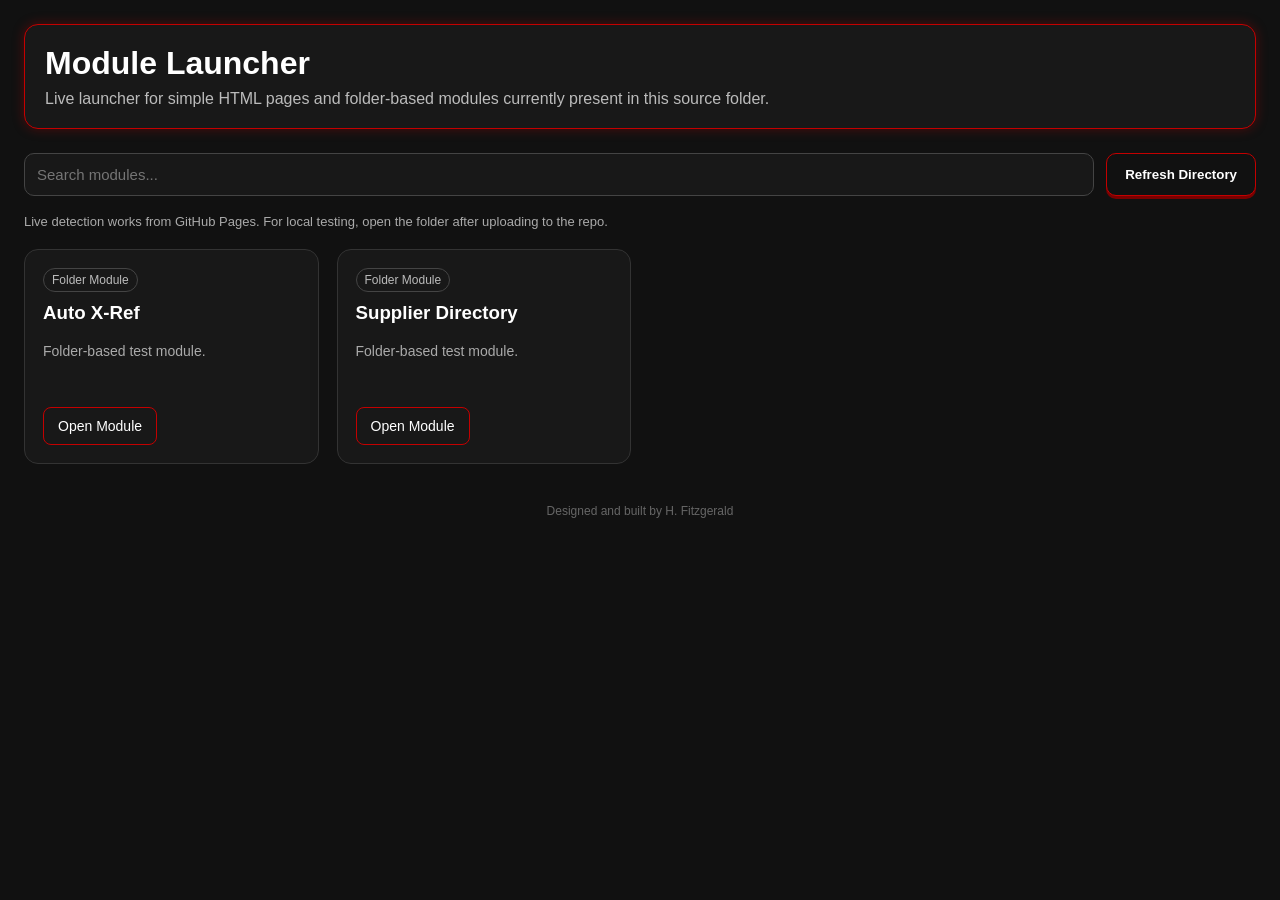
<file: index.html>
<!DOCTYPE html>
<html lang="en">
<head>
<meta charset="UTF-8">
<meta name="viewport" content="width=device-width, initial-scale=1.0">
<title>Module Launcher</title>

<style>
body{
    margin:0;
    font-family:Arial,sans-serif;
    background:#111;
    color:#fff;
}

.page{
    max-width:1400px;
    margin:0 auto;
    padding:24px;
}

.hero{
    background:#181818;
    border:1px solid #c40000;
    border-radius:14px;
    padding:20px;
    margin-bottom:24px;
    box-shadow:0 0 12px rgba(196,0,0,0.35);
}

.hero h1{
    margin:0 0 8px;
    font-size:32px;
}

.hero p{
    margin:0;
    color:#bbb;
}

.topbar{
    display:flex;
    gap:12px;
    margin-bottom:18px;
    flex-wrap:wrap;
}

input{
    flex:1;
    min-width:240px;
    padding:12px;
    border-radius:10px;
    border:1px solid #444;
    background:#181818;
    color:#fff;
    font-size:15px;
}

button{
    padding:12px 18px;
    border-radius:10px;
    border:1px solid #c40000;
    background:#111;
    color:#fff;
    font-weight:bold;
    cursor:pointer;
    box-shadow:0 3px 0 #7a0000;
}

button:hover{
    background:#1b1b1b;
}

.status{
    color:#aaa;
    font-size:13px;
    margin-bottom:20px;
}

.grid{
    display:grid;
    grid-template-columns:repeat(auto-fill,minmax(260px,1fr));
    gap:18px;
}

.tile{
    background:#181818;
    border:1px solid #333;
    border-radius:14px;
    padding:18px;
    transition:0.2s;
}

.tile:hover{
    border-color:#c40000;
    transform:translateY(-2px);
}

.tile h3{
    margin-top:0;
    color:#fff;
}

.tile p{
    color:#aaa;
    font-size:14px;
    min-height:38px;
}

.tile a{
    display:inline-block;
    margin-top:12px;
    padding:10px 14px;
    border-radius:8px;
    border:1px solid #c40000;
    text-decoration:none;
    color:#fff;
    font-size:14px;
}

.tile a:hover{
    background:#c40000;
}

.badge{
    display:inline-block;
    margin-bottom:10px;
    padding:4px 8px;
    border-radius:999px;
    border:1px solid #444;
    color:#bbb;
    font-size:12px;
}

.empty{
    border:1px dashed #555;
    border-radius:14px;
    padding:22px;
    color:#aaa;
    background:#181818;
}

.footer{
    text-align:center;
    margin-top:40px;
    color:#666;
    font-size:12px;
}

@media(max-width:700px){
    .topbar{
        flex-direction:column;
    }

    button{
        width:100%;
    }
}
</style>
</head>

<body>

<div class="page">

    <section class="hero">
        <h1>Module Launcher</h1>
        <p>Live launcher for simple HTML pages and folder-based modules currently present in this source folder.</p>
    </section>

    <div class="topbar">
        <input type="text" id="search" placeholder="Search modules...">
        <button onclick="loadDirectory()">Refresh Directory</button>
    </div>

    <div class="status" id="status">Loading directory...</div>

    <div class="grid" id="moduleGrid"></div>

    <div class="footer">
        Designed and built by H. Fitzgerald
    </div>

</div>

<script>
let modules = [];

const friendlyNames = {
    "auto-x-ref": {
        title: "Auto X-Ref",
        description: "Dimensional and part number cross-reference search."
    },
    "supplier-directory": {
        title: "Supplier Directory",
        description: "Supplier, brand, product, category and state search."
    }
};

function titleFromName(name){
    return name
        .replace(/\.html$/i, "")
        .replace(/[-_]+/g, " ")
        .replace(/\b\w/g, char => char.toUpperCase());
}

function getRepoInfoFromUrl(){
    const pathParts = window.location.pathname.split("/").filter(Boolean);

    if (!window.location.hostname.includes("github.io") || pathParts.length === 0) {
        return null;
    }

    const owner = window.location.hostname.split(".")[0];
    const repo = pathParts[0];

    let sourcePathParts = pathParts.slice(1);

    if (sourcePathParts.length && sourcePathParts[sourcePathParts.length - 1].toLowerCase().endsWith(".html")) {
        sourcePathParts.pop();
    }

    const sourcePath = sourcePathParts.join("/");

    return { owner, repo, sourcePath };
}

async function folderHasIndex(owner, repo, folderPath){
    const apiUrl = `https://api.github.com/repos/${owner}/${repo}/contents/${folderPath}/index.html?t=${Date.now()}`;
    try{
        const response = await fetch(apiUrl, { cache: "no-store" });
        return response.ok;
    }catch(error){
        return false;
    }
}

async function loadDirectory(){
    const status = document.getElementById("status");
    const grid = document.getElementById("moduleGrid");

    status.textContent = "Refreshing directory...";
    grid.innerHTML = "";

    const repoInfo = getRepoInfoFromUrl();

    if (!repoInfo) {
        status.textContent = "Live detection works from GitHub Pages. For local testing, open the folder after uploading to the repo.";
        modules = getLocalFallbackModules();
        renderModules(modules);
        return;
    }

    const apiUrl = `https://api.github.com/repos/${repoInfo.owner}/${repoInfo.repo}/contents/${repoInfo.sourcePath}?t=${Date.now()}`;

    try {
        const response = await fetch(apiUrl, { cache: "no-store" });

        if (!response.ok) {
            throw new Error("GitHub API request failed.");
        }

        const contents = await response.json();

        const htmlFiles = contents
            .filter(item =>
                item.type === "file" &&
                item.name.toLowerCase().endsWith(".html") &&
                item.name.toLowerCase() !== "index.html"
            )
            .map(item => ({
                title: titleFromName(item.name),
                file: item.name,
                description: "Simple HTML page detected in source folder.",
                type: "HTML Page"
            }));

        const folders = [];

        for (const item of contents.filter(item => item.type === "dir")) {
            const folderPath = repoInfo.sourcePath ? `${repoInfo.sourcePath}/${item.name}` : item.name;
            const hasIndex = await folderHasIndex(repoInfo.owner, repoInfo.repo, folderPath);

            if (hasIndex) {
                const friendly = friendlyNames[item.name] || {};
                folders.push({
                    title: friendly.title || titleFromName(item.name),
                    file: `${item.name}/`,
                    description: friendly.description || "Folder-based module detected with its own index.html.",
                    type: "Folder Module"
                });
            }
        }

        modules = [...folders, ...htmlFiles].sort((a, b) => a.title.localeCompare(b.title));

        status.textContent = `${modules.length} module(s) detected in this source folder.`;
        renderModules(modules);

    } catch (error) {
        console.error(error);
        status.textContent = "Could not load live directory. Check that the repo is public, or use a manifest/GitHub Action for private repos.";
        modules = getLocalFallbackModules();
        renderModules(modules);
    }
}

function getLocalFallbackModules(){
    return [
        {
            title: "Auto X-Ref",
            file: "auto-x-ref/",
            description: "Folder-based test module.",
            type: "Folder Module"
        },
        {
            title: "Supplier Directory",
            file: "supplier-directory/",
            description: "Folder-based test module.",
            type: "Folder Module"
        }
    ];
}

function renderModules(list){
    const grid = document.getElementById("moduleGrid");
    grid.innerHTML = "";

    if (!list.length) {
        grid.innerHTML = `<div class="empty">No HTML pages or folder modules detected yet.</div>`;
        return;
    }

    list.forEach(module => {
        const tile = document.createElement("div");
        tile.className = "tile";

        tile.innerHTML = `
            <span class="badge">${module.type}</span>
            <h3>${module.title}</h3>
            <p>${module.description}</p>
            <a href="${module.file}">Open Module</a>
        `;

        grid.appendChild(tile);
    });
}

document.getElementById("search").addEventListener("input", function(){
    const term = this.value.toLowerCase();

    const filtered = modules.filter(module =>
        module.title.toLowerCase().includes(term) ||
        module.file.toLowerCase().includes(term) ||
        module.description.toLowerCase().includes(term)
    );

    renderModules(filtered);
});

loadDirectory();
</script>

</body>
</html>
</file>
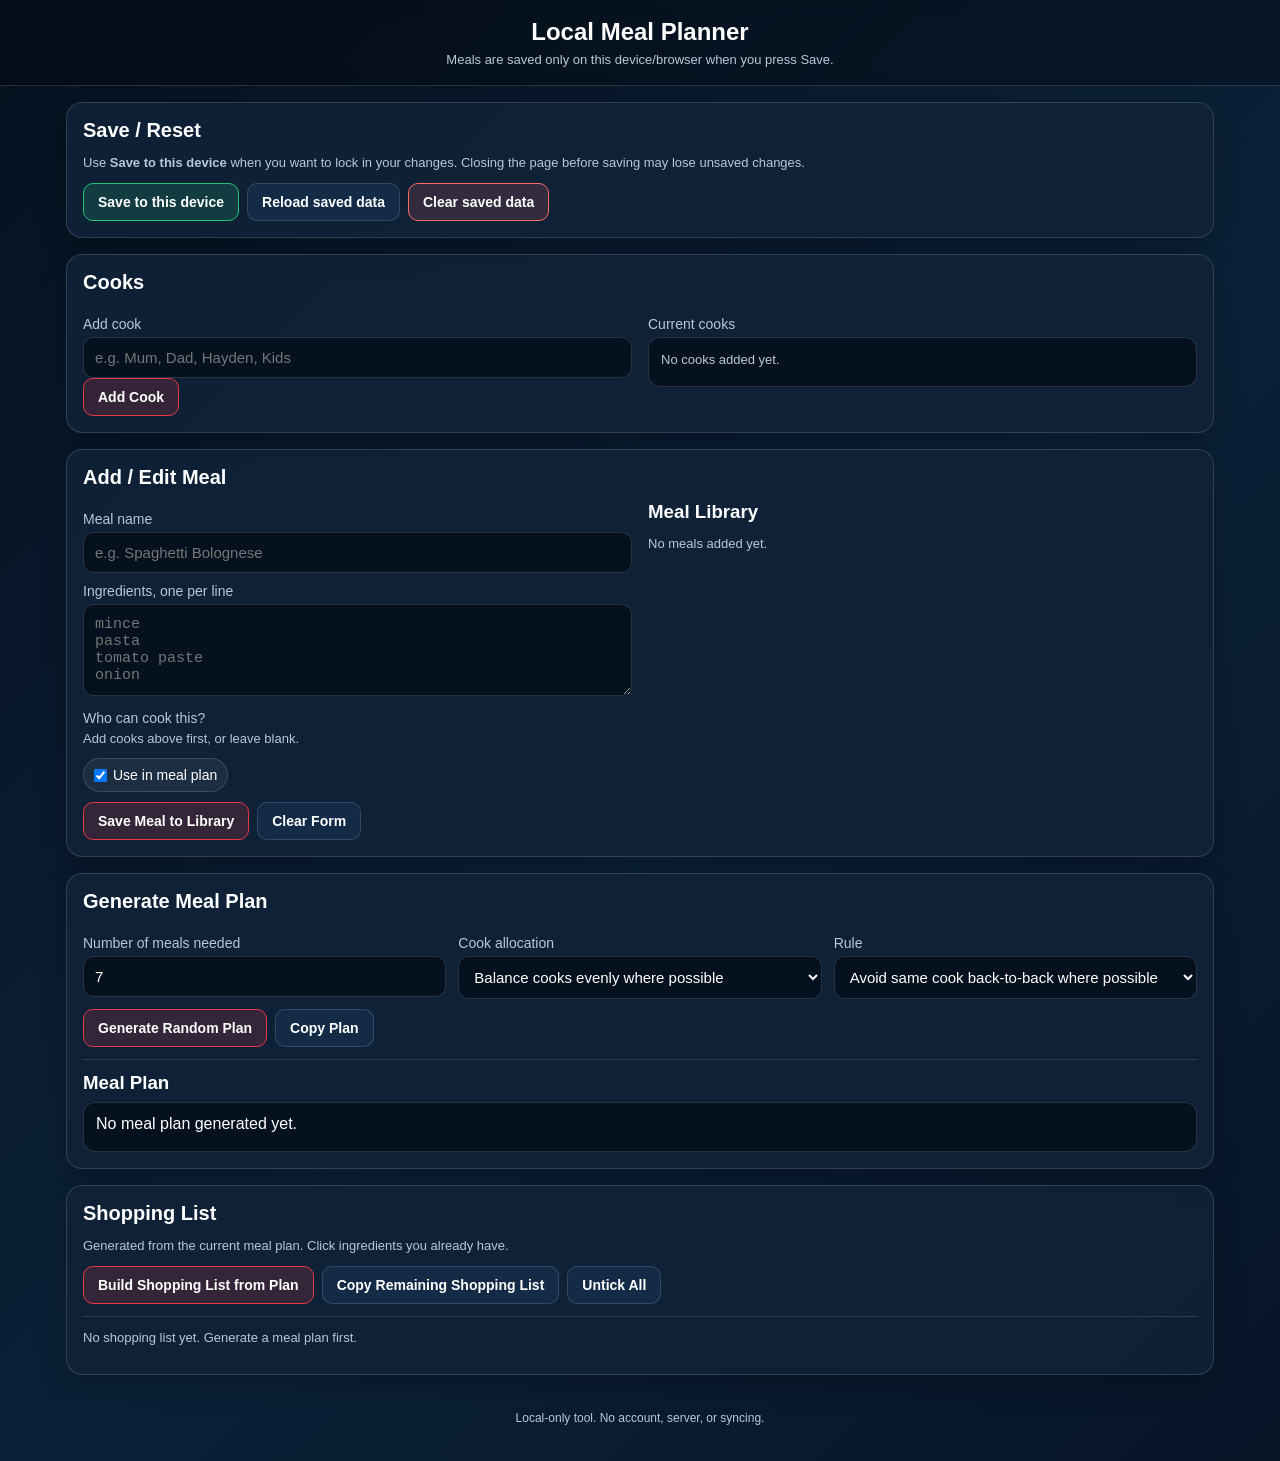
<file: Index.html>
<!DOCTYPE html>
<html lang="en">
<head>
<meta charset="UTF-8" />
<meta name="viewport" content="width=device-width, initial-scale=1.0" />
<title>Local Meal Planner</title>
<style>
:root{
  --bg:#071527;
  --panel:#0f2238;
  --panel2:#132b47;
  --panel3:#0a192b;
  --text:#ffffff;
  --muted:#b9c7d6;
  --accent:#e63946;
  --accent2:#ff6b6b;
  --good:#24c27a;
  --warn:#f5b942;
  --border:rgba(255,255,255,.14);
}
*{box-sizing:border-box}
body{
  margin:0;
  font-family:Arial, Helvetica, sans-serif;
  background:linear-gradient(135deg,#06111f,#0b2138 55%,#071527);
  color:var(--text);
}
header{
  padding:18px 16px;
  text-align:center;
  background:rgba(0,0,0,.25);
  border-bottom:1px solid var(--border);
  position:sticky;
  top:0;
  z-index:10;
  backdrop-filter:blur(8px);
}
header h1{margin:0;font-size:24px}
header p{margin:6px 0 0;color:var(--muted);font-size:13px}
main{max-width:1180px;margin:0 auto;padding:16px}
section{
  background:rgba(15,34,56,.96);
  border:1px solid var(--border);
  border-radius:16px;
  padding:16px;
  margin:0 0 16px;
  box-shadow:0 12px 28px rgba(0,0,0,.22);
}
h2{margin:0 0 12px;font-size:20px}
h3{margin:0 0 8px}
label{display:block;color:var(--muted);font-size:14px;margin:10px 0 5px}
input, textarea, select{
  width:100%;
  border:1px solid var(--border);
  border-radius:10px;
  background:#06111f;
  color:#fff;
  padding:11px;
  font-size:15px;
}
textarea{min-height:92px;resize:vertical}
button{
  border:1px solid var(--accent);
  background:rgba(230,57,70,.18);
  color:#fff;
  padding:10px 14px;
  border-radius:10px;
  cursor:pointer;
  font-weight:700;
  font-size:14px;
}
button:hover{background:rgba(230,57,70,.34)}
button.secondary{border-color:var(--border);background:var(--panel2)}
button.good{border-color:var(--good);background:rgba(36,194,122,.17)}
button.warn{border-color:var(--warn);background:rgba(245,185,66,.14)}
button.danger{border-color:var(--accent2);background:rgba(255,107,107,.15)}
.btnrow{display:flex;gap:8px;flex-wrap:wrap;margin-top:10px}
.grid{display:grid;grid-template-columns:1fr 1fr;gap:16px}
.grid3{display:grid;grid-template-columns:1fr 1fr 1fr;gap:12px}
.card{
  background:var(--panel2);
  border:1px solid var(--border);
  border-radius:14px;
  padding:12px;
  margin-top:10px;
}
.meal-title{display:flex;align-items:center;justify-content:space-between;gap:10px}
.badge,.tag{
  display:inline-block;
  padding:4px 8px;
  border-radius:999px;
  background:rgba(255,255,255,.1);
  color:#fff;
  font-size:12px;
  margin:3px 4px 3px 0;
}
.badge.good{background:rgba(36,194,122,.2);border:1px solid rgba(36,194,122,.3)}
.badge.off{background:rgba(255,255,255,.08);color:var(--muted)}
.small{font-size:13px;color:var(--muted)}
.hr{height:1px;background:var(--border);margin:12px 0}
.checkrow{
  display:flex;
  align-items:center;
  gap:9px;
  padding:8px 0;
  border-bottom:1px solid rgba(255,255,255,.08);
}
.checkrow input{width:auto}
.checkrow.done span{text-decoration:line-through;color:var(--muted)}
.inline-checks{display:flex;gap:8px;flex-wrap:wrap;margin-top:5px}
.inline-checks label{
  display:inline-flex;
  align-items:center;
  gap:6px;
  padding:8px 10px;
  margin:0;
  border:1px solid var(--border);
  border-radius:999px;
  background:rgba(255,255,255,.06);
  color:#fff;
}
.inline-checks input{width:auto;margin:0}
.output{
  white-space:pre-wrap;
  background:#06111f;
  border:1px solid var(--border);
  border-radius:12px;
  padding:12px;
  min-height:50px;
}
.notice{
  display:none;
  position:fixed;
  left:50%;
  top:90px;
  transform:translateX(-50%);
  background:#071527;
  border:1px solid var(--good);
  color:#fff;
  padding:12px 16px;
  border-radius:12px;
  z-index:100;
  box-shadow:0 10px 30px rgba(0,0,0,.35);
}
.notice.show{display:block}
.footer-note{text-align:center;color:var(--muted);font-size:12px;padding:20px}
@media(max-width:760px){
  .grid,.grid3{grid-template-columns:1fr}
  header{position:relative}
  .meal-title{align-items:flex-start;flex-direction:column}
}
</style>
</head>
<body>
<header>
  <h1>Local Meal Planner</h1>
  <p>Meals are saved only on this device/browser when you press Save.</p>
</header>

<div id="notice" class="notice">Saved</div>

<main>
  <section>
    <h2>Save / Reset</h2>
    <p class="small">Use <b>Save to this device</b> when you want to lock in your changes. Closing the page before saving may lose unsaved changes.</p>
    <div class="btnrow">
      <button class="good" onclick="saveData()">Save to this device</button>
      <button class="secondary" onclick="loadData()">Reload saved data</button>
      <button class="danger" onclick="clearData()">Clear saved data</button>
    </div>
  </section>

  <section>
    <h2>Cooks</h2>
    <div class="grid">
      <div>
        <label for="cookName">Add cook</label>
        <input id="cookName" placeholder="e.g. Mum, Dad, Hayden, Kids" />
        <button onclick="addCook()">Add Cook</button>
      </div>
      <div>
        <label>Current cooks</label>
        <div id="cookList" class="output"></div>
      </div>
    </div>
  </section>

  <section>
    <h2>Add / Edit Meal</h2>
    <div class="grid">
      <div>
        <input type="hidden" id="editingMealId" />
        <label for="mealName">Meal name</label>
        <input id="mealName" placeholder="e.g. Spaghetti Bolognese" />

        <label for="mealIngredients">Ingredients, one per line</label>
        <textarea id="mealIngredients" placeholder="mince&#10;pasta&#10;tomato paste&#10;onion"></textarea>

        <label>Who can cook this?</label>
        <div id="cookChecks" class="inline-checks"></div>

        <div class="inline-checks" style="margin-top:12px;">
          <label><input id="useInPlan" type="checkbox" checked /> Use in meal plan</label>
        </div>

        <div class="btnrow">
          <button onclick="addOrUpdateMeal()">Save Meal to Library</button>
          <button class="secondary" onclick="resetMealForm()">Clear Form</button>
        </div>
      </div>

      <div>
        <h3>Meal Library</h3>
        <div id="mealList"></div>
      </div>
    </div>
  </section>

  <section>
    <h2>Generate Meal Plan</h2>
    <div class="grid3">
      <div>
        <label for="mealCount">Number of meals needed</label>
        <input id="mealCount" type="number" min="1" value="7" />
      </div>
      <div>
        <label for="balanceMode">Cook allocation</label>
        <select id="balanceMode">
          <option value="balanced">Balance cooks evenly where possible</option>
          <option value="random">Random eligible cook</option>
          <option value="none">Do not allocate cooks</option>
        </select>
      </div>
      <div>
        <label for="avoidSameCook">Rule</label>
        <select id="avoidSameCook">
          <option value="yes">Avoid same cook back-to-back where possible</option>
          <option value="no">No back-to-back rule</option>
        </select>
      </div>
    </div>
    <div class="btnrow">
      <button onclick="generatePlan()">Generate Random Plan</button>
      <button class="secondary" onclick="copyPlan()">Copy Plan</button>
    </div>
    <div class="hr"></div>
    <h3>Meal Plan</h3>
    <div id="planOutput" class="output"></div>
  </section>

  <section>
    <h2>Shopping List</h2>
    <p class="small">Generated from the current meal plan. Click ingredients you already have.</p>
    <div class="btnrow">
      <button onclick="buildShoppingList()">Build Shopping List from Plan</button>
      <button class="secondary" onclick="copyShoppingList()">Copy Remaining Shopping List</button>
      <button class="secondary" onclick="resetShoppingChecks()">Untick All</button>
    </div>
    <div class="hr"></div>
    <div id="shoppingList"></div>
  </section>

  <div class="footer-note">Local-only tool. No account, server, or syncing.</div>
</main>

<script>
const STORAGE_KEY = "localMealPlanner.v1";
let state = {
  cooks: [],
  meals: [],
  currentPlan: [],
  shoppingChecked: {}
};

function uid(){
  return Date.now().toString(36) + Math.random().toString(36).slice(2,8);
}

function showNotice(msg){
  const n = document.getElementById("notice");
  n.textContent = msg;
  n.classList.add("show");
  setTimeout(()=>n.classList.remove("show"), 1800);
}

function saveData(){
  localStorage.setItem(STORAGE_KEY, JSON.stringify(state));
  showNotice("Saved to this device");
}

function loadData(){
  const raw = localStorage.getItem(STORAGE_KEY);
  if(raw){
    try{ state = JSON.parse(raw); }
    catch(e){ showNotice("Could not load saved data"); }
  }
  renderAll();
  showNotice(raw ? "Loaded saved data" : "No saved data found");
}

function clearData(){
  if(!confirm("Clear all saved meals, cooks, plans and shopping ticks from this device?")) return;
  localStorage.removeItem(STORAGE_KEY);
  state = { cooks: [], meals: [], currentPlan: [], shoppingChecked: {} };
  renderAll();
  showNotice("Saved data cleared");
}

function addCook(){
  const input = document.getElementById("cookName");
  const name = input.value.trim();
  if(!name) return;
  if(state.cooks.some(c => c.toLowerCase() === name.toLowerCase())){
    showNotice("Cook already exists");
    return;
  }
  state.cooks.push(name);
  input.value = "";
  renderAll();
}

function removeCook(name){
  if(!confirm("Remove cook: " + name + "?")) return;
  state.cooks = state.cooks.filter(c => c !== name);
  state.meals.forEach(m => m.cooks = (m.cooks || []).filter(c => c !== name));
  state.currentPlan.forEach(p => { if(p.cook === name) p.cook = ""; });
  renderAll();
}

function renderCooks(){
  const el = document.getElementById("cookList");
  if(!state.cooks.length){
    el.innerHTML = "<span class='small'>No cooks added yet.</span>";
  } else {
    el.innerHTML = state.cooks.map(c => 
      `<span class="tag">${escapeHtml(c)} <button class="secondary" style="padding:2px 6px;margin:0 0 0 5px;" onclick="removeCook('${escapeAttr(c)}')">x</button></span>`
    ).join("");
  }

  const checks = document.getElementById("cookChecks");
  if(!state.cooks.length){
    checks.innerHTML = "<span class='small'>Add cooks above first, or leave blank.</span>";
  } else {
    checks.innerHTML = state.cooks.map(c =>
      `<label><input type="checkbox" value="${escapeAttr(c)}" /> ${escapeHtml(c)}</label>`
    ).join("");
  }
}

function addOrUpdateMeal(){
  const id = document.getElementById("editingMealId").value;
  const name = document.getElementById("mealName").value.trim();
  const ingredients = document.getElementById("mealIngredients").value
    .split("\n").map(x => x.trim()).filter(Boolean);
  const cooks = Array.from(document.querySelectorAll("#cookChecks input:checked")).map(x => x.value);
  const useInPlan = document.getElementById("useInPlan").checked;

  if(!name){ showNotice("Meal name required"); return; }
  if(!ingredients.length){ showNotice("Add at least one ingredient"); return; }

  if(id){
    const meal = state.meals.find(m => m.id === id);
    if(meal){
      meal.name = name;
      meal.ingredients = ingredients;
      meal.cooks = cooks;
      meal.useInPlan = useInPlan;
    }
  } else {
    state.meals.push({ id: uid(), name, ingredients, cooks, useInPlan });
  }
  resetMealForm();
  renderAll();
  showNotice("Meal saved to library");
}

function editMeal(id){
  const meal = state.meals.find(m => m.id === id);
  if(!meal) return;
  document.getElementById("editingMealId").value = meal.id;
  document.getElementById("mealName").value = meal.name;
  document.getElementById("mealIngredients").value = meal.ingredients.join("\n");
  document.getElementById("useInPlan").checked = !!meal.useInPlan;
  renderCooks();
  document.querySelectorAll("#cookChecks input").forEach(cb => {
    cb.checked = (meal.cooks || []).includes(cb.value);
  });
  window.scrollTo({top: document.querySelector("section:nth-of-type(3)").offsetTop - 20, behavior:"smooth"});
}

function deleteMeal(id){
  const meal = state.meals.find(m => m.id === id);
  if(!meal) return;
  if(!confirm("Delete meal: " + meal.name + "?")) return;
  state.meals = state.meals.filter(m => m.id !== id);
  state.currentPlan = state.currentPlan.filter(p => p.mealId !== id);
  renderAll();
}

function toggleMealUse(id){
  const meal = state.meals.find(m => m.id === id);
  if(meal){ meal.useInPlan = !meal.useInPlan; renderAll(); }
}

function resetMealForm(){
  document.getElementById("editingMealId").value = "";
  document.getElementById("mealName").value = "";
  document.getElementById("mealIngredients").value = "";
  document.getElementById("useInPlan").checked = true;
  renderCooks();
}

function renderMeals(){
  const el = document.getElementById("mealList");
  if(!state.meals.length){
    el.innerHTML = "<p class='small'>No meals added yet.</p>";
    return;
  }
  el.innerHTML = state.meals.map(m => `
    <div class="card">
      <div class="meal-title">
        <h3>${escapeHtml(m.name)}</h3>
        <span class="badge ${m.useInPlan ? 'good' : 'off'}">${m.useInPlan ? 'In plan pool' : 'Not used'}</span>
      </div>
      <div class="small"><b>Ingredients:</b> ${m.ingredients.map(escapeHtml).join(", ")}</div>
      <div class="small" style="margin-top:6px;"><b>Cooks:</b> ${(m.cooks && m.cooks.length) ? m.cooks.map(escapeHtml).join(", ") : "Any / not allocated"}</div>
      <div class="btnrow">
        <button class="secondary" onclick="editMeal('${m.id}')">Edit</button>
        <button class="secondary" onclick="toggleMealUse('${m.id}')">${m.useInPlan ? 'Remove from plan' : 'Use in plan'}</button>
        <button class="danger" onclick="deleteMeal('${m.id}')">Delete</button>
      </div>
    </div>
  `).join("");
}

function generatePlan(){
  const count = Math.max(1, parseInt(document.getElementById("mealCount").value || "1", 10));
  const pool = state.meals.filter(m => m.useInPlan);
  if(pool.length < count){
    showNotice("Not enough meals marked for use");
  }
  const shuffled = shuffle([...pool]).slice(0, Math.min(count, pool.length));
  const mode = document.getElementById("balanceMode").value;
  const avoidBack = document.getElementById("avoidSameCook").value === "yes";
  const cookCounts = {};
  state.cooks.forEach(c => cookCounts[c] = 0);

  let lastCook = "";
  state.currentPlan = shuffled.map((meal, idx) => {
    let cook = "";
    if(mode !== "none"){
      const eligible = (meal.cooks && meal.cooks.length) ? meal.cooks : state.cooks;
      if(eligible.length){
        let options = [...eligible];
        if(avoidBack && options.length > 1){
          const filtered = options.filter(c => c !== lastCook);
          if(filtered.length) options = filtered;
        }
        if(mode === "balanced"){
          options.sort((a,b) => (cookCounts[a] || 0) - (cookCounts[b] || 0));
          const lowest = cookCounts[options[0]] || 0;
          options = options.filter(c => (cookCounts[c] || 0) === lowest);
        }
        cook = options[Math.floor(Math.random() * options.length)];
        cookCounts[cook] = (cookCounts[cook] || 0) + 1;
        lastCook = cook;
      }
    }
    return { mealId: meal.id, mealName: meal.name, cook };
  });

  state.shoppingChecked = {};
  renderPlan();
  buildShoppingList();
}

function renderPlan(){
  const el = document.getElementById("planOutput");
  if(!state.currentPlan.length){
    el.textContent = "No meal plan generated yet.";
    return;
  }
  el.textContent = state.currentPlan.map((p,i) => 
    `${i+1}. ${p.mealName}${p.cook ? " — " + p.cook : ""}`
  ).join("\n");
}

function buildShoppingList(){
  const ingredients = {};
  state.currentPlan.forEach(p => {
    const meal = state.meals.find(m => m.id === p.mealId);
    if(!meal) return;
    meal.ingredients.forEach(item => {
      const key = normaliseIngredient(item);
      if(!ingredients[key]) ingredients[key] = { label:item, count:0, meals:[] };
      ingredients[key].count += 1;
      ingredients[key].meals.push(meal.name);
    });
  });

  const el = document.getElementById("shoppingList");
  const list = Object.keys(ingredients).sort((a,b)=>ingredients[a].label.localeCompare(ingredients[b].label));
  if(!list.length){
    el.innerHTML = "<p class='small'>No shopping list yet. Generate a meal plan first.</p>";
    return;
  }
  el.innerHTML = list.map(key => {
    const item = ingredients[key];
    const checked = !!state.shoppingChecked[key];
    const label = item.count > 1 ? `${item.label} × ${item.count}` : item.label;
    return `
      <label class="checkrow ${checked ? 'done' : ''}">
        <input type="checkbox" ${checked ? 'checked' : ''} onchange="toggleShopping('${escapeAttr(key)}', this.checked)" />
        <span>${escapeHtml(label)}</span>
      </label>
    `;
  }).join("");
}

function toggleShopping(key, checked){
  state.shoppingChecked[key] = checked;
  buildShoppingList();
}

function resetShoppingChecks(){
  state.shoppingChecked = {};
  buildShoppingList();
}

function copyPlan(){
  const text = document.getElementById("planOutput").textContent.trim();
  if(!text) return;
  navigator.clipboard.writeText(text).then(()=>showNotice("Meal plan copied"));
}

function copyShoppingList(){
  const rows = Array.from(document.querySelectorAll("#shoppingList .checkrow"));
  const remaining = rows.filter(r => !r.querySelector("input").checked).map(r => "- " + r.querySelector("span").textContent);
  const text = remaining.length ? remaining.join("\n") : "All ingredients marked as already available.";
  navigator.clipboard.writeText(text).then(()=>showNotice("Shopping list copied"));
}

function shuffle(arr){
  for(let i=arr.length-1;i>0;i--){
    const j = Math.floor(Math.random()*(i+1));
    [arr[i],arr[j]] = [arr[j],arr[i]];
  }
  return arr;
}

function normaliseIngredient(s){
  return s.toLowerCase().replace(/\s+/g," ").trim();
}

function escapeHtml(str){
  return String(str).replace(/[&<>"']/g, m => ({'&':'&amp;','<':'&lt;','>':'&gt;','"':'&quot;',"'":'&#39;'}[m]));
}
function escapeAttr(str){
  return escapeHtml(str).replace(/`/g,'&#96;');
}

function renderAll(){
  renderCooks();
  renderMeals();
  renderPlan();
  buildShoppingList();
}

document.addEventListener("DOMContentLoaded", () => {
  const raw = localStorage.getItem(STORAGE_KEY);
  if(raw){
    try{ state = JSON.parse(raw); } catch(e){}
  }
  renderAll();
});
</script>
</body>
</html>
</file>
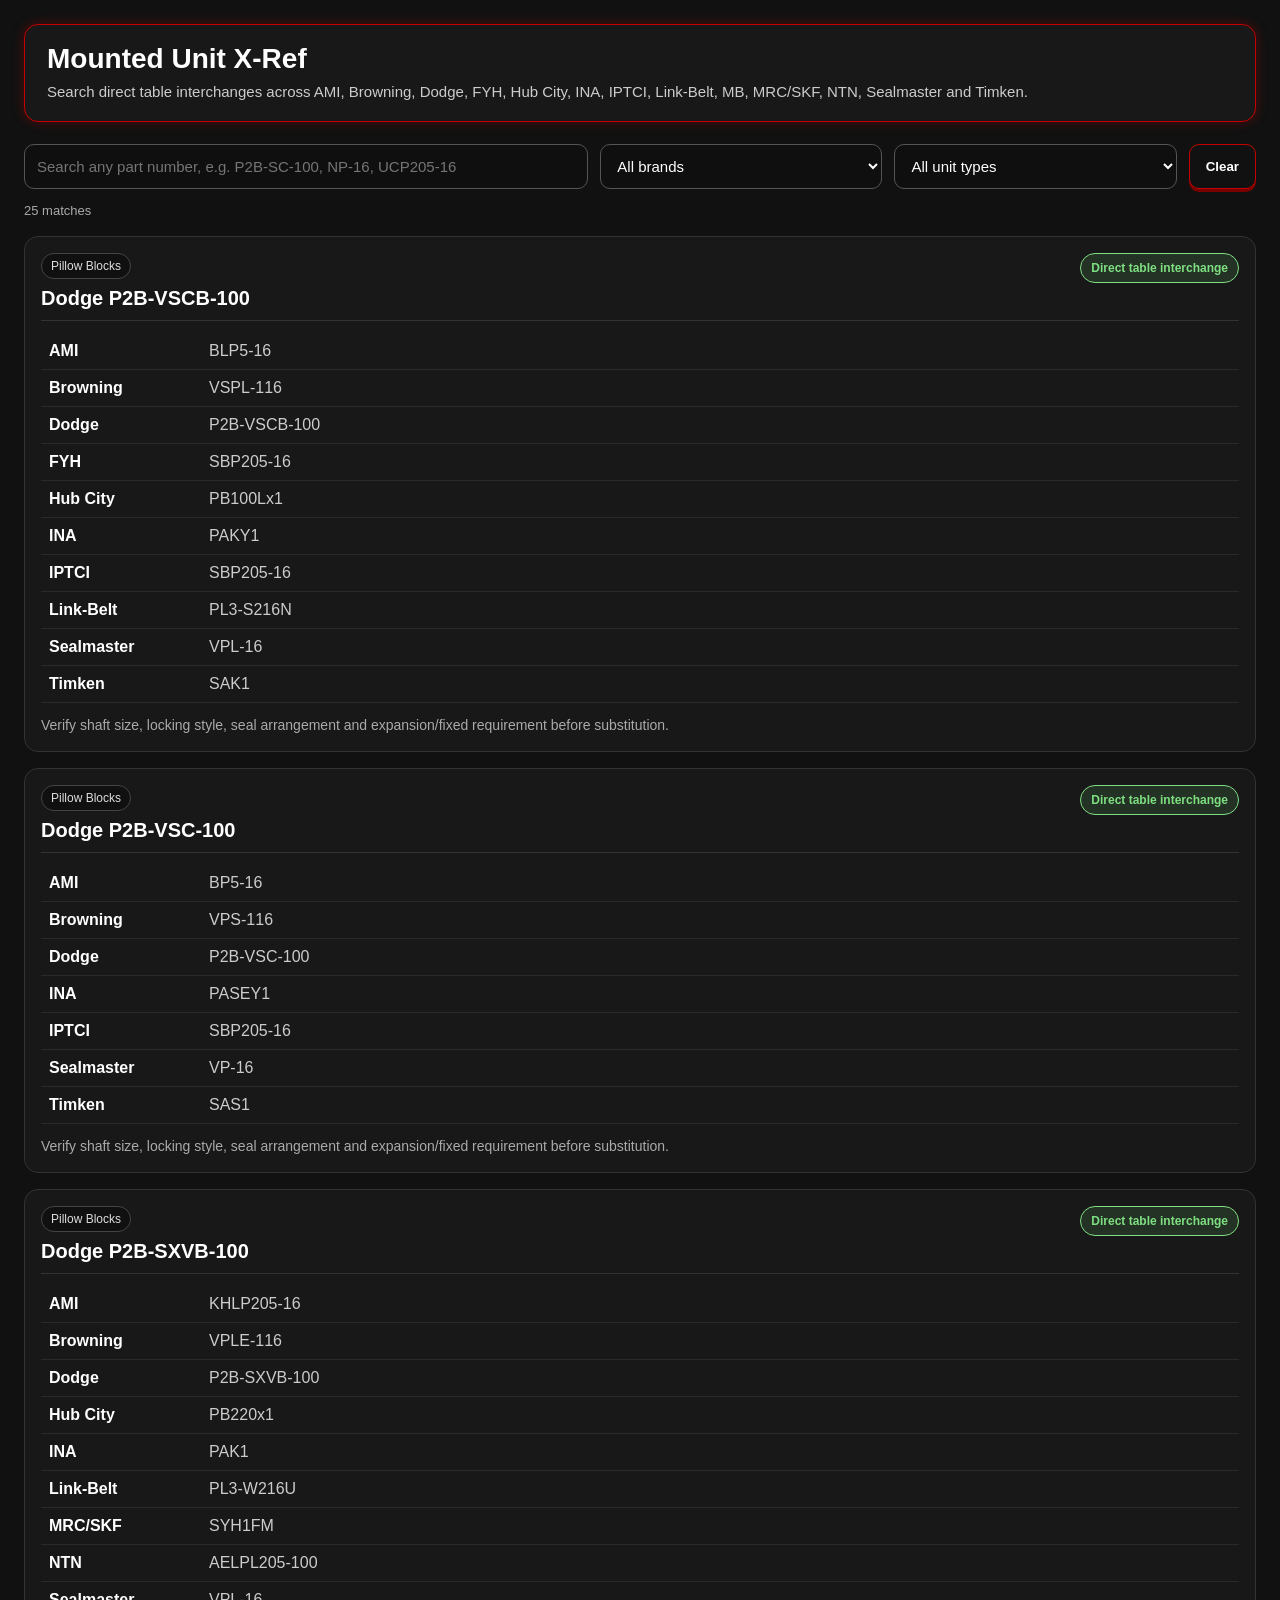
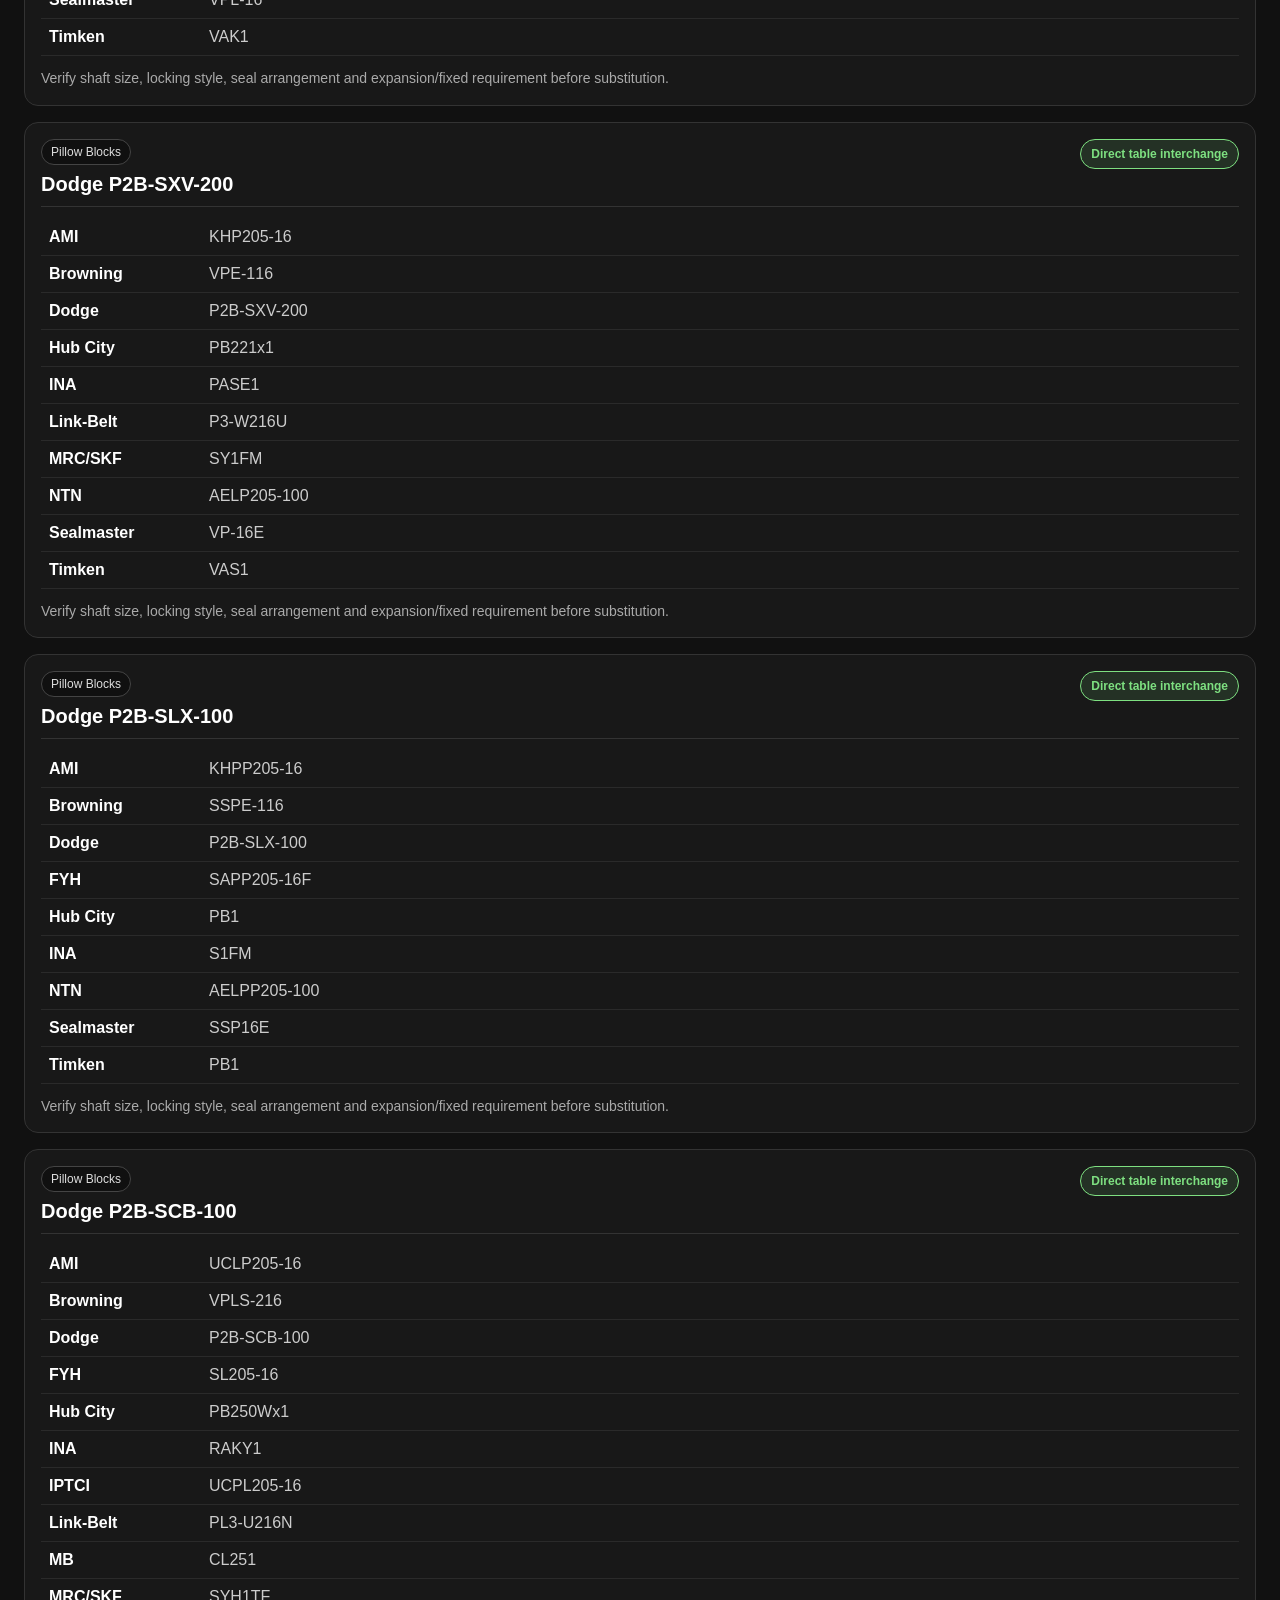
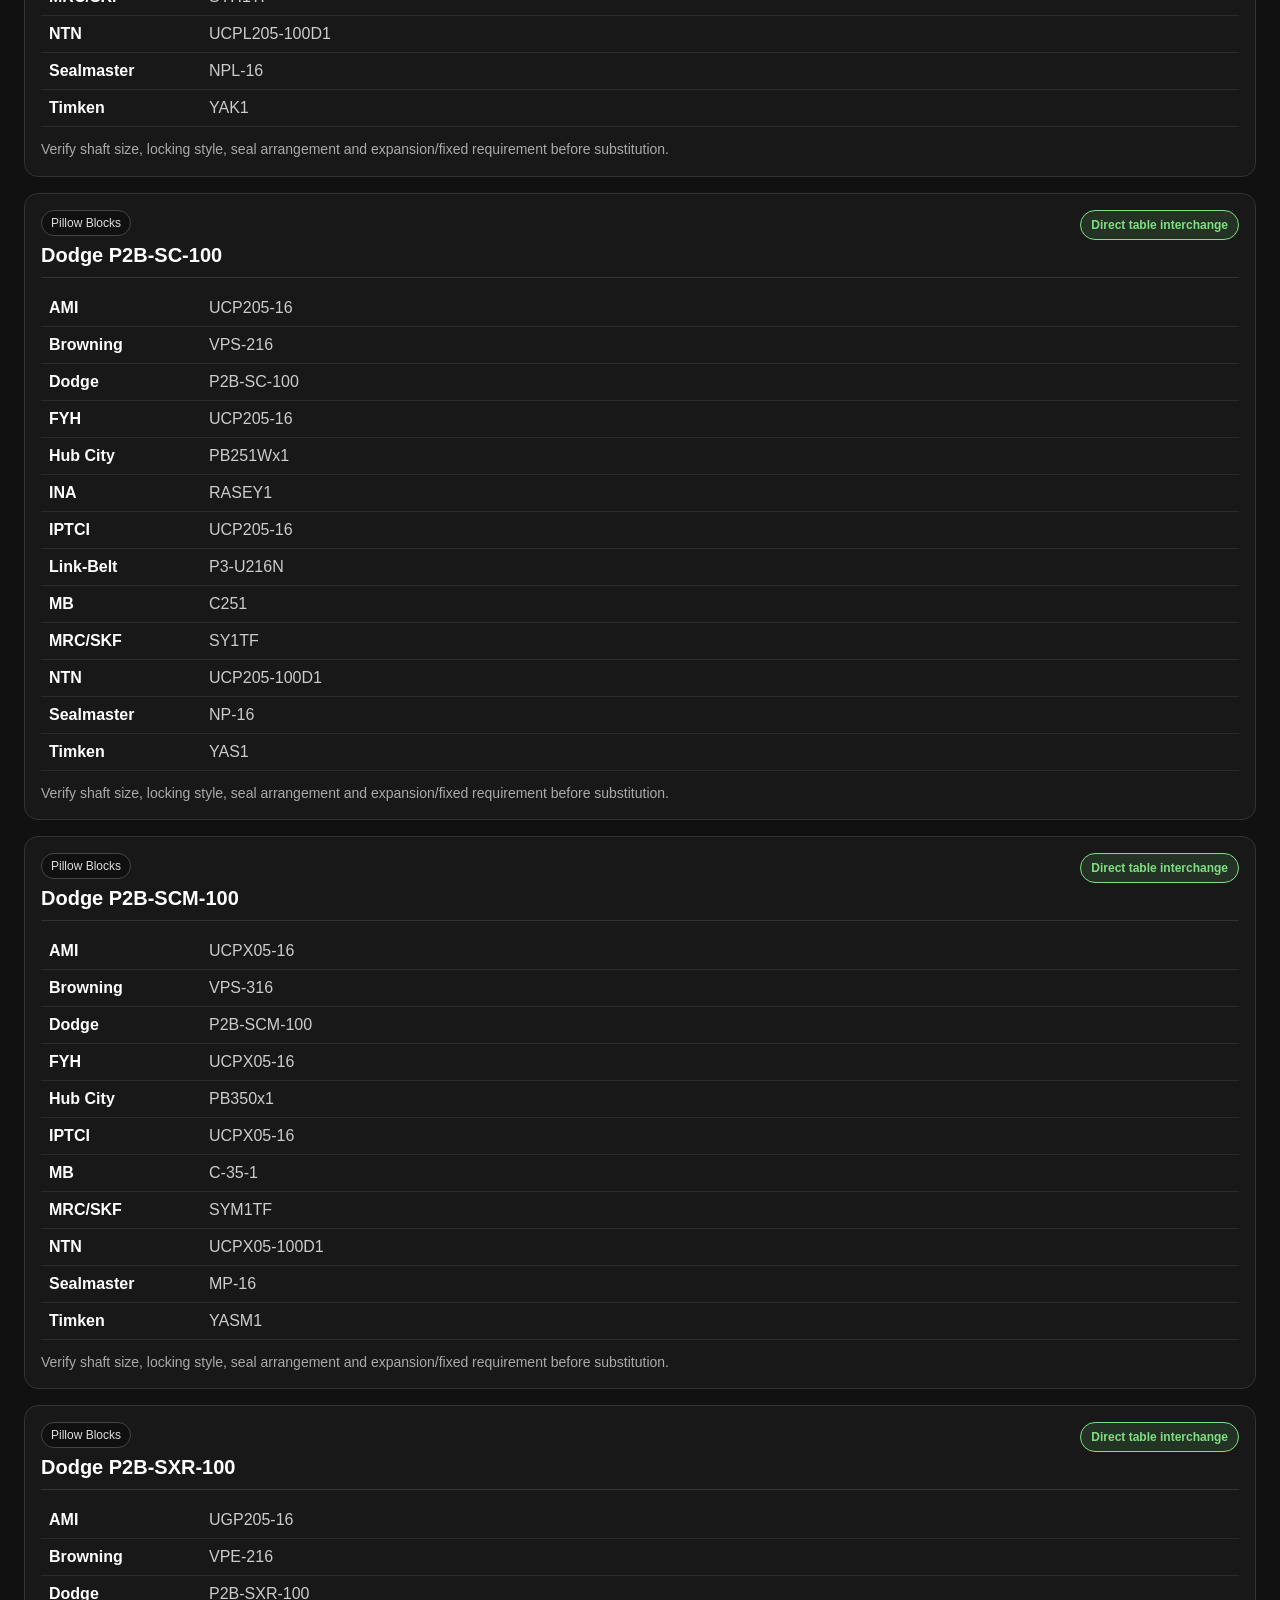
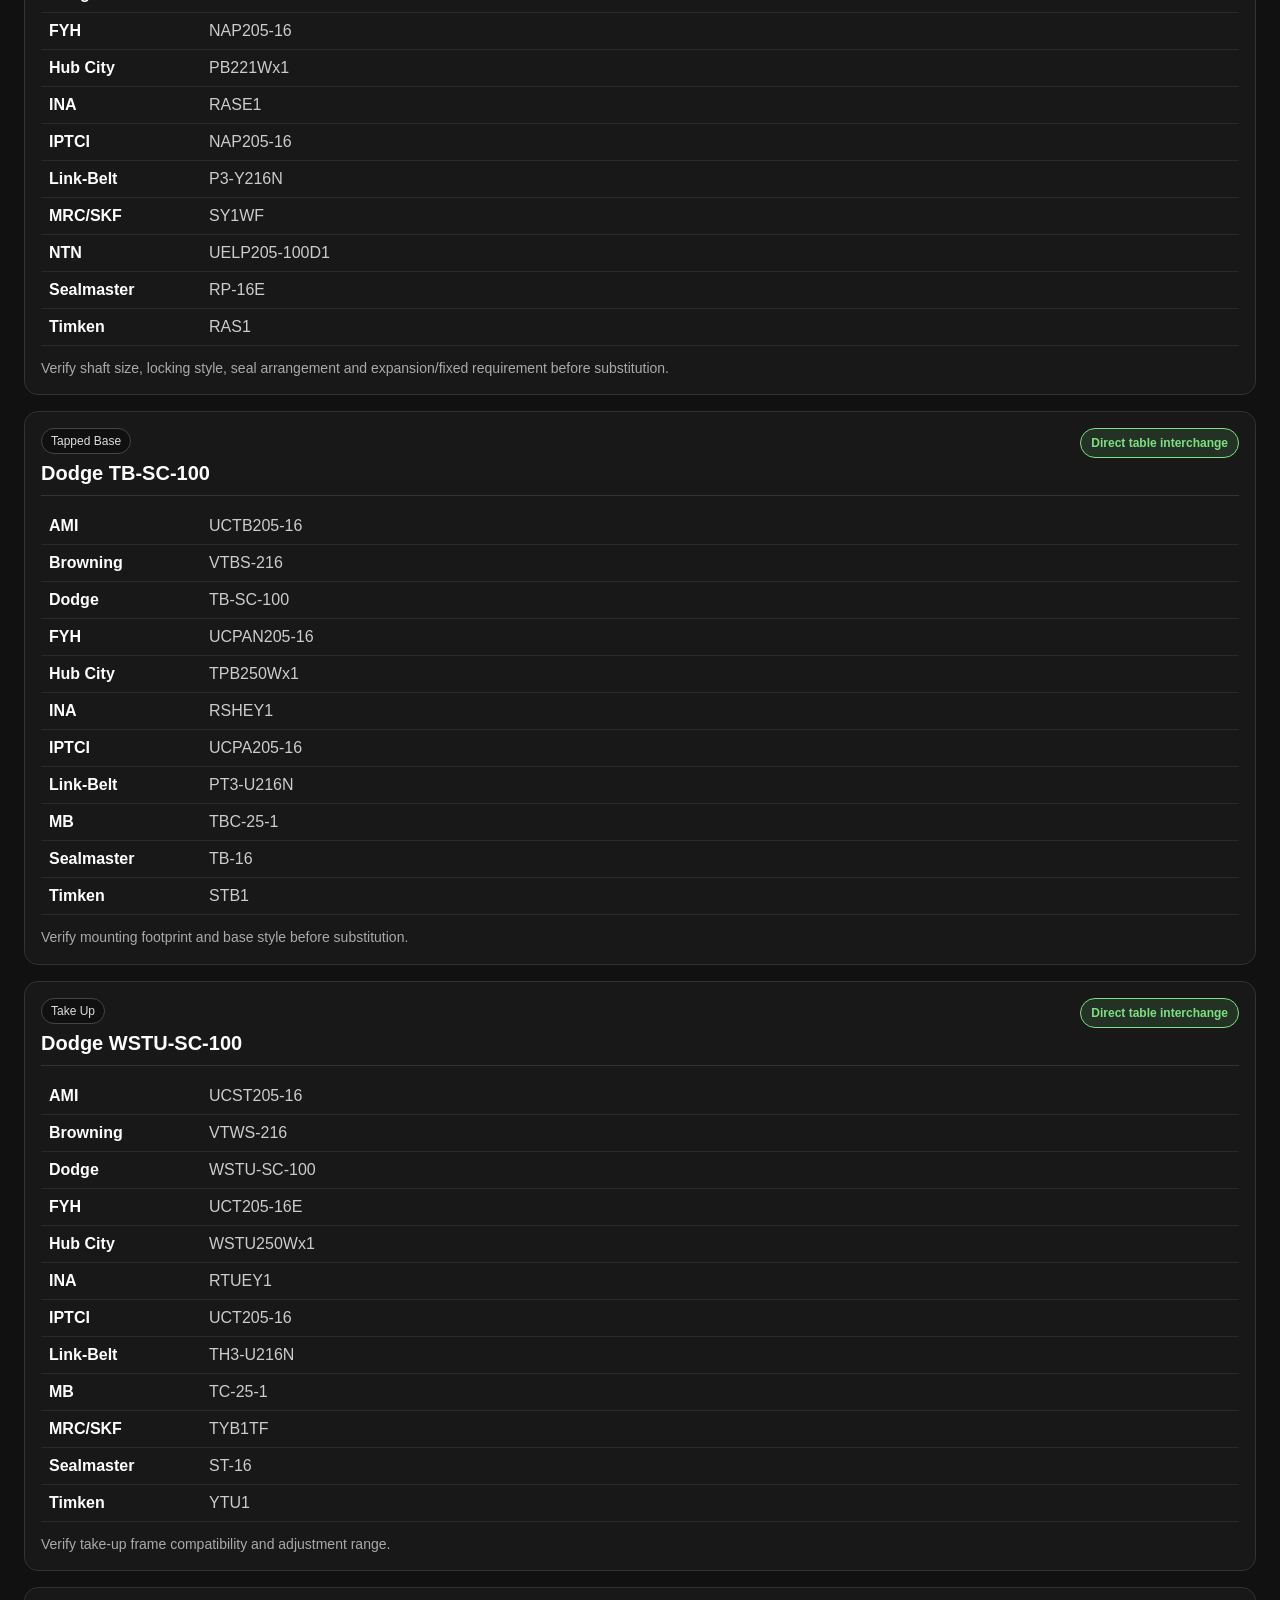
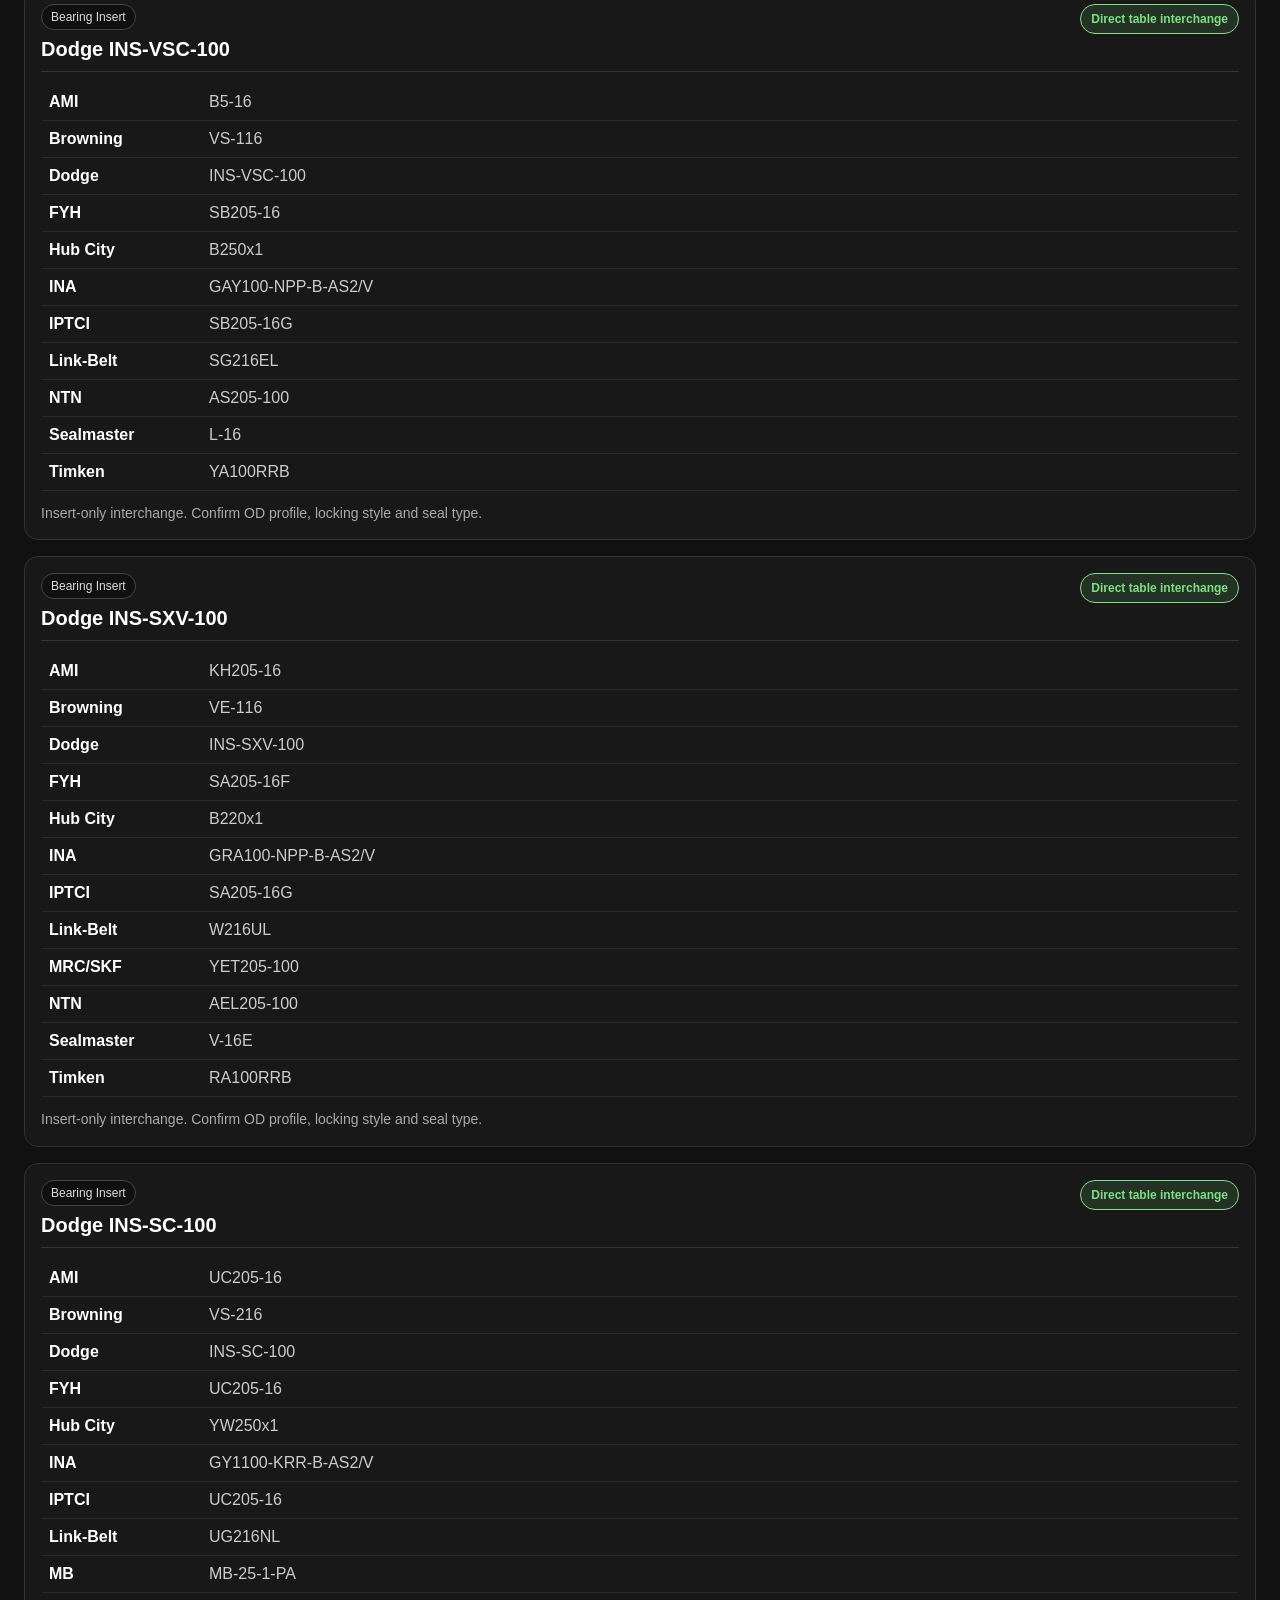
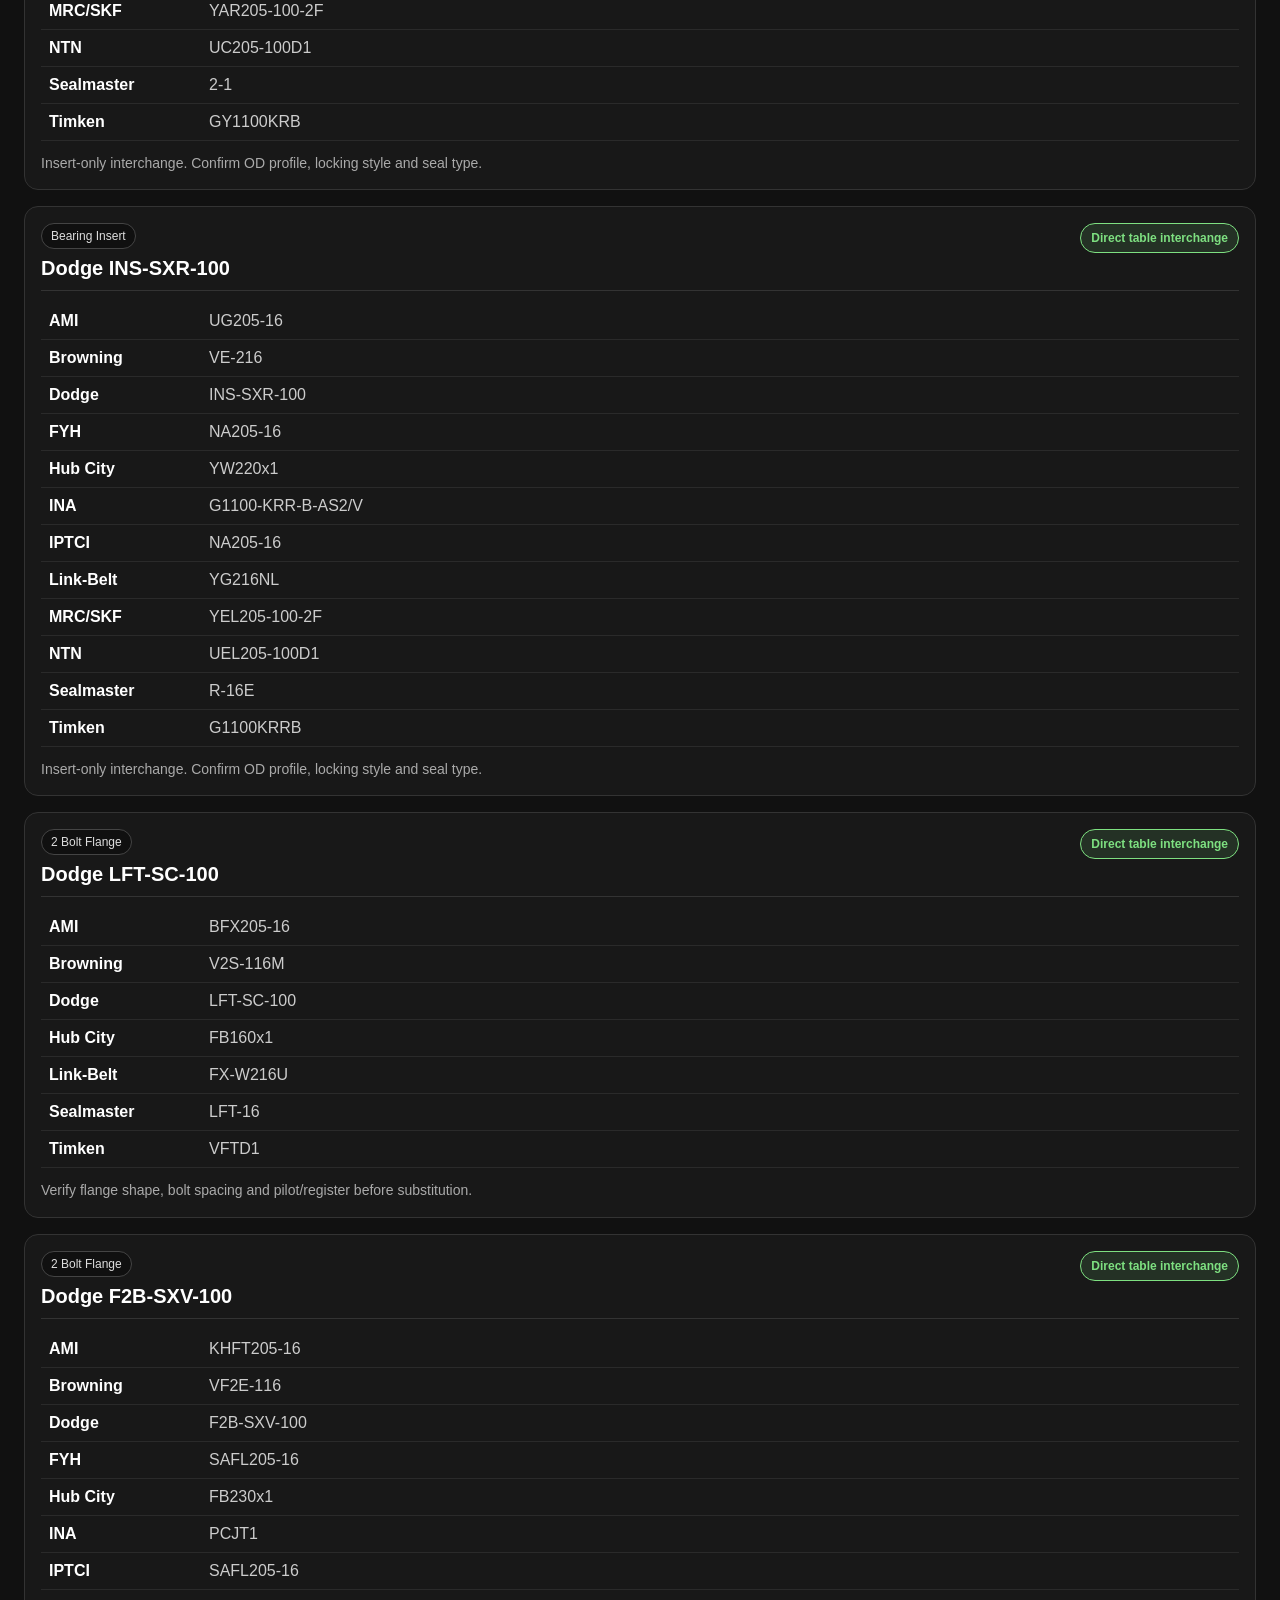
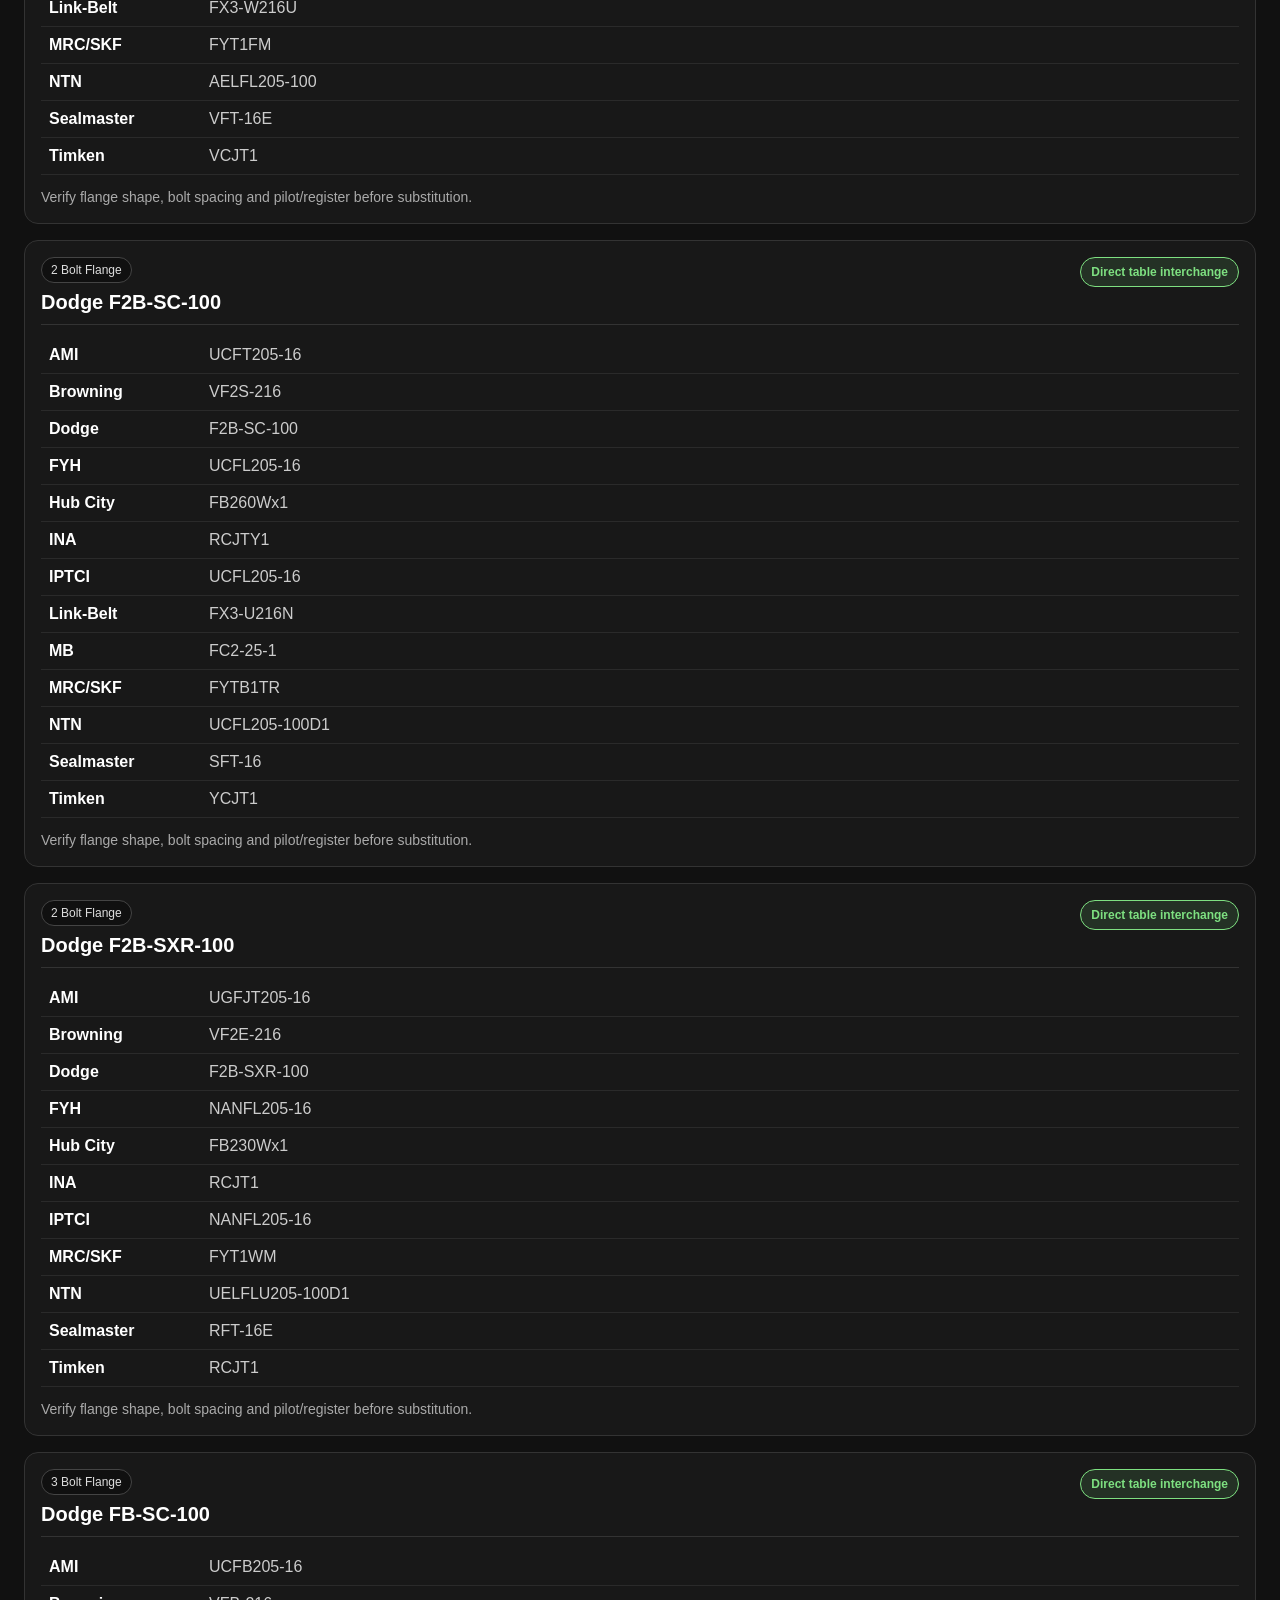
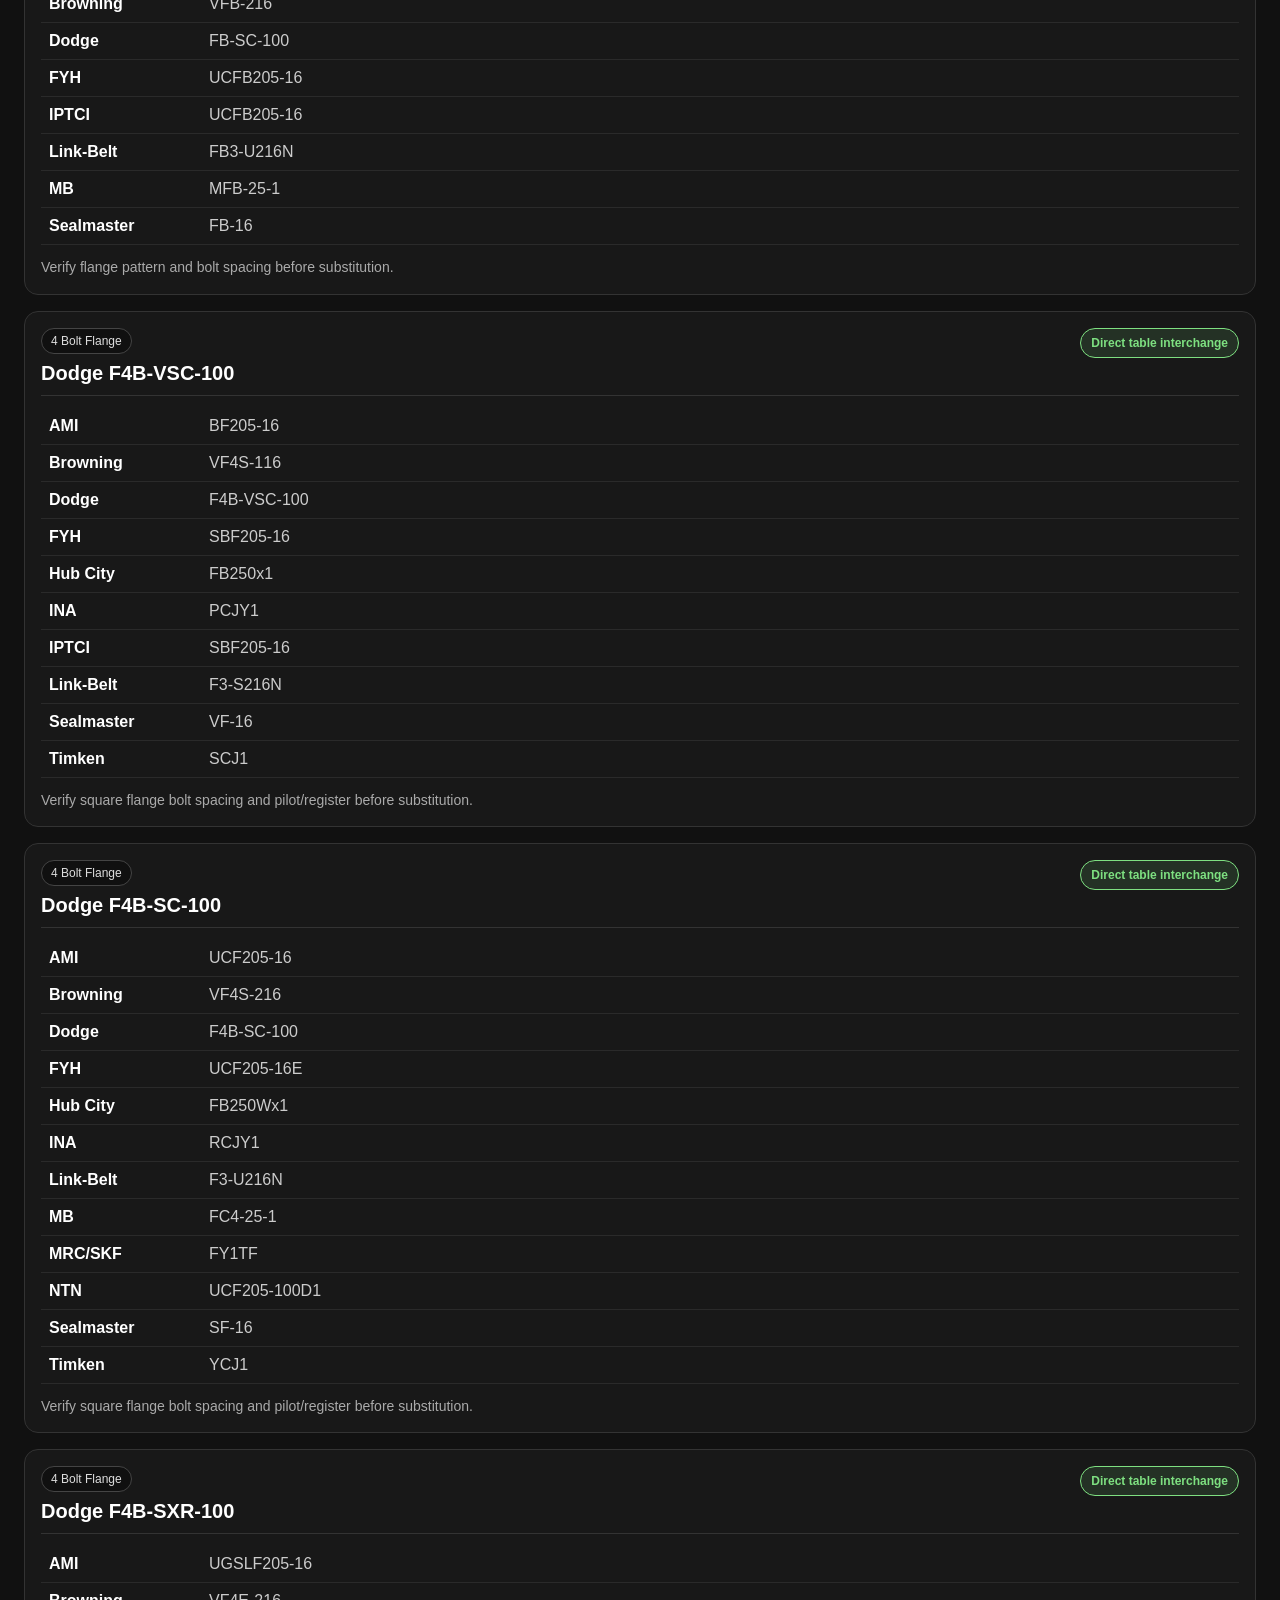
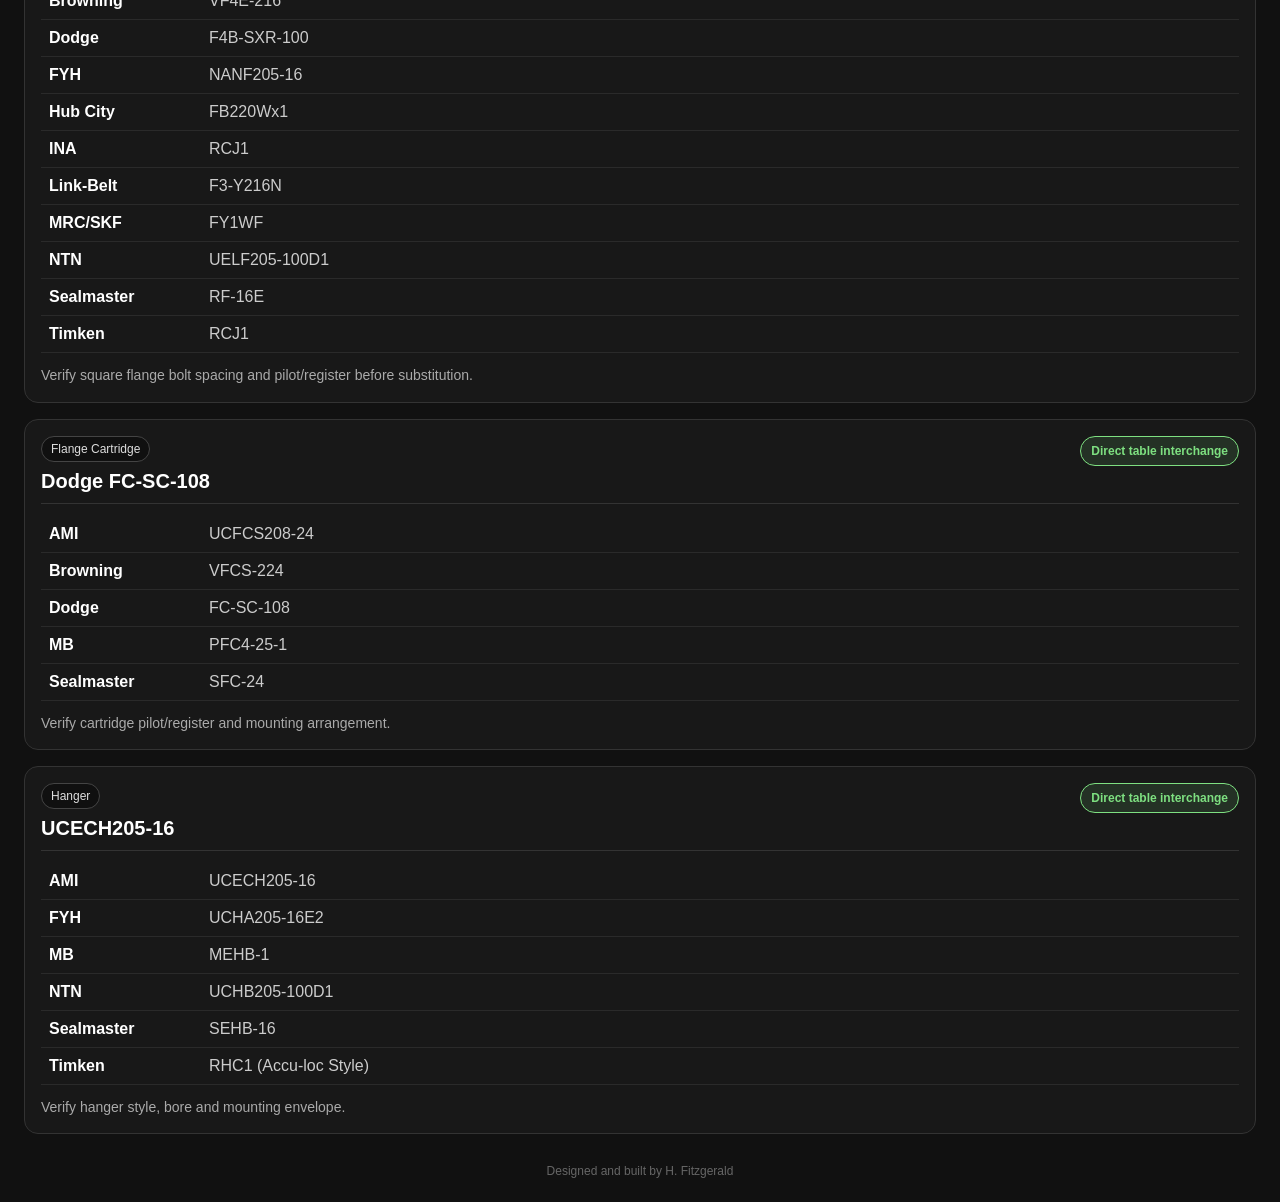
<file: mounted-unit-xref/index.html>
<!DOCTYPE html>
<html lang="en">
<head>
<meta charset="UTF-8" />
<meta name="viewport" content="width=device-width, initial-scale=1.0" />
<title>Mounted Unit X-Ref</title>
<link rel="stylesheet" href="styles.css" />
</head>
<body>
<div class="page">
  <section class="hero">
    <h1>Mounted Unit X-Ref</h1>
    <p>Search direct table interchanges across AMI, Browning, Dodge, FYH, Hub City, INA, IPTCI, Link-Belt, MB, MRC/SKF, NTN, Sealmaster and Timken.</p>
  </section>

  <section class="controls">
    <input id="search" type="search" placeholder="Search any part number, e.g. P2B-SC-100, NP-16, UCP205-16" />
    <select id="brand">
      <option value="">All brands</option>
    </select>
    <select id="section">
      <option value="">All unit types</option>
    </select>
    <button id="clearBtn" type="button">Clear</button>
  </section>

  <p id="resultCount" class="status"></p>

  <main id="results"></main>

  <div class="footer">Designed and built by H. Fitzgerald</div>
</div>

<script src="data.js"></script>
<script src="app.js"></script>
</body>
</html>
</file>
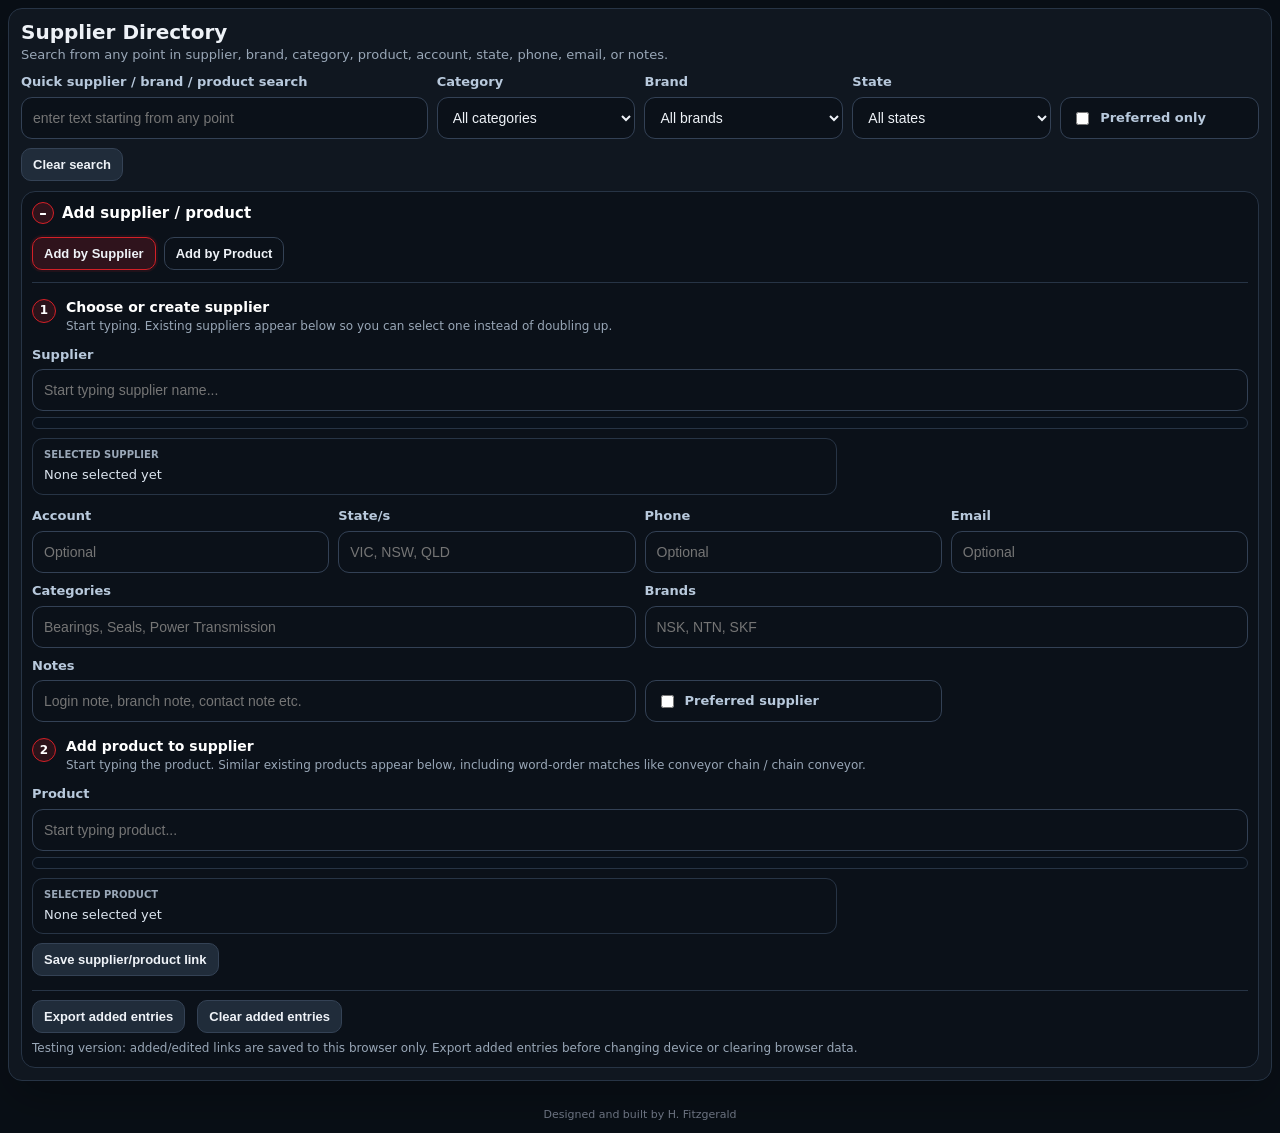
<file: supplier-directory/index.html>
<!doctype html>
<html lang="en">
<head>
  <meta charset="utf-8" />
  <meta name="viewport" content="width=device-width, initial-scale=1" />
  <title>Supplier Directory Search</title>
  <link rel="stylesheet" href="styles.css" />
</head>
<body>
  <main class="shell compact-shell">
    <section class="panel search-panel">
      <div class="compact-title">
        <h2>Supplier Directory</h2>
        <p>Search from any point in supplier, brand, category, product, account, state, phone, email, or notes.</p>
      </div>

      <div class="search-grid compact-grid">
        <div class="search-wrap quick-search">
          <label for="q">Quick supplier / brand / product search</label>
          <input id="q" type="search" placeholder="enter text starting from any point" autocomplete="off" />
        </div>
        <div class="search-wrap">
          <label for="categoryFilter">Category</label>
          <select id="categoryFilter"><option value="">All categories</option></select>
        </div>
        <div class="search-wrap">
          <label for="brandFilter">Brand</label>
          <select id="brandFilter"><option value="">All brands</option></select>
        </div>
        <div class="search-wrap">
          <label for="stateFilter">State</label>
          <select id="stateFilter"><option value="">All states</option></select>
        </div>
        <label class="preferred-toggle"><input id="preferredOnly" type="checkbox" /> Preferred only</label>
      </div>

      <div class="control-row compact-actions">
        <button id="clearBtn" type="button">Clear search</button>
        <span id="stats" class="stats-inline"></span>
      </div>
      <details class="add-panel" open>
        <summary>Add supplier / product</summary>

        <div class="add-mode-row">
          <button id="modeSupplierBtn" type="button" class="mode-btn active">Add by Supplier</button>
          <button id="modeProductBtn" type="button" class="mode-btn">Add by Product</button>
        </div>

        <section id="supplierFlow" class="guided-add-flow">
          <div class="flow-step">
            <span class="step-pill">1</span>
            <div>
              <h3>Choose or create supplier</h3>
              <p>Start typing. Existing suppliers appear below so you can select one instead of doubling up.</p>
            </div>
          </div>

          <div class="add-grid two-col">
            <div class="search-wrap wide">
              <label for="supplierSearchAdd">Supplier</label>
              <input id="supplierSearchAdd" type="text" placeholder="Start typing supplier name..." autocomplete="off" />
              <div id="supplierMatches" class="live-match-list"></div>
            </div>
            <div class="selected-box">
              <b>Selected supplier</b>
              <span id="selectedSupplierText">None selected yet</span>
            </div>
          </div>

          <div id="newSupplierFields" class="add-grid">
            <div class="search-wrap"><label for="newAccount">Account</label><input id="newAccount" type="text" placeholder="Optional" /></div>
            <div class="search-wrap"><label for="newState">State/s</label><input id="newState" type="text" placeholder="VIC, NSW, QLD" /></div>
            <div class="search-wrap"><label for="newPhone">Phone</label><input id="newPhone" type="text" placeholder="Optional" /></div>
            <div class="search-wrap"><label for="newEmail">Email</label><input id="newEmail" type="email" placeholder="Optional" /></div>
            <div class="search-wrap wide"><label for="newCategory">Categories</label><input id="newCategory" type="text" placeholder="Bearings, Seals, Power Transmission" /></div>
            <div class="search-wrap wide"><label for="newBrands">Brands</label><input id="newBrands" type="text" placeholder="NSK, NTN, SKF" /></div>
            <div class="search-wrap wide"><label for="newNotes">Notes</label><input id="newNotes" type="text" placeholder="Login note, branch note, contact note etc." /></div>
            <label class="preferred-toggle add-pref"><input id="newPreferred" type="checkbox" /> Preferred supplier</label>
          </div>

          <div class="flow-step second-step">
            <span class="step-pill">2</span>
            <div>
              <h3>Add product to supplier</h3>
              <p>Start typing the product. Similar existing products appear below, including word-order matches like conveyor chain / chain conveyor.</p>
            </div>
          </div>

          <div class="add-grid two-col">
            <div class="search-wrap wide">
              <label for="productSearchForSupplier">Product</label>
              <input id="productSearchForSupplier" type="text" placeholder="Start typing product..." autocomplete="off" />
              <div id="productMatchesForSupplier" class="live-match-list"></div>
            </div>
            <div class="selected-box">
              <b>Selected product</b>
              <span id="selectedProductForSupplierText">None selected yet</span>
            </div>
          </div>

          <div class="control-row compact-actions">
            <button id="saveSupplierProductBtn" type="button">Save supplier/product link</button>
            <span id="supplierFlowStatus" class="stats-inline"></span>
          </div>
        </section>

        <section id="productFlow" class="guided-add-flow hidden">
          <div class="flow-step">
            <span class="step-pill">1</span>
            <div>
              <h3>Choose or create product</h3>
              <p>Start typing. Existing products appear below so you can select one instead of doubling up.</p>
            </div>
          </div>

          <div class="add-grid two-col">
            <div class="search-wrap wide">
              <label for="productSearchAdd">Product</label>
              <input id="productSearchAdd" type="text" placeholder="Start typing product..." autocomplete="off" />
              <div id="productMatches" class="live-match-list"></div>
            </div>
            <div class="selected-box">
              <b>Selected product</b>
              <span id="selectedProductText">None selected yet</span>
            </div>
          </div>

          <div class="flow-step second-step">
            <span class="step-pill">2</span>
            <div>
              <h3>Add supplier to product</h3>
              <p>Start typing the supplier. Existing suppliers appear below, or create a new supplier if no match exists.</p>
            </div>
          </div>

          <div class="add-grid two-col">
            <div class="search-wrap wide">
              <label for="supplierSearchForProduct">Supplier</label>
              <input id="supplierSearchForProduct" type="text" placeholder="Start typing supplier name..." autocomplete="off" />
              <div id="supplierMatchesForProduct" class="live-match-list"></div>
            </div>
            <div class="selected-box">
              <b>Selected supplier</b>
              <span id="selectedSupplierForProductText">None selected yet</span>
            </div>
          </div>

          <div id="newSupplierFieldsProductFlow" class="add-grid">
            <div class="search-wrap"><label for="pfNewAccount">Account</label><input id="pfNewAccount" type="text" placeholder="Optional" /></div>
            <div class="search-wrap"><label for="pfNewState">State/s</label><input id="pfNewState" type="text" placeholder="VIC, NSW, QLD" /></div>
            <div class="search-wrap"><label for="pfNewPhone">Phone</label><input id="pfNewPhone" type="text" placeholder="Optional" /></div>
            <div class="search-wrap"><label for="pfNewEmail">Email</label><input id="pfNewEmail" type="email" placeholder="Optional" /></div>
            <div class="search-wrap wide"><label for="pfNewCategory">Categories</label><input id="pfNewCategory" type="text" placeholder="Bearings, Seals, Power Transmission" /></div>
            <div class="search-wrap wide"><label for="pfNewBrands">Brands</label><input id="pfNewBrands" type="text" placeholder="NSK, NTN, SKF" /></div>
            <div class="search-wrap wide"><label for="pfNewNotes">Notes</label><input id="pfNewNotes" type="text" placeholder="Login note, branch note, contact note etc." /></div>
            <label class="preferred-toggle add-pref"><input id="pfNewPreferred" type="checkbox" /> Preferred supplier</label>
          </div>

          <div class="control-row compact-actions">
            <button id="saveProductSupplierBtn" type="button">Save product/supplier link</button>
            <span id="productFlowStatus" class="stats-inline"></span>
          </div>
        </section>

        <div class="control-row compact-actions add-admin-row">
          <button id="exportAddedBtn" type="button">Export added entries</button>
          <button id="clearAddedBtn" type="button">Clear added entries</button>
          <span id="addStatus" class="stats-inline"></span>
        </div>
        <p class="add-note">Testing version: added/edited links are saved to this browser only. Export added entries before changing device or clearing browser data.</p>
      </details>

      <div id="results"></div>
    </section>
  </main>
  <footer>Designed and built by H. Fitzgerald</footer>
  <script src="data.js"></script>
  <script src="app.js"></script>
</body>
</html>
</file>
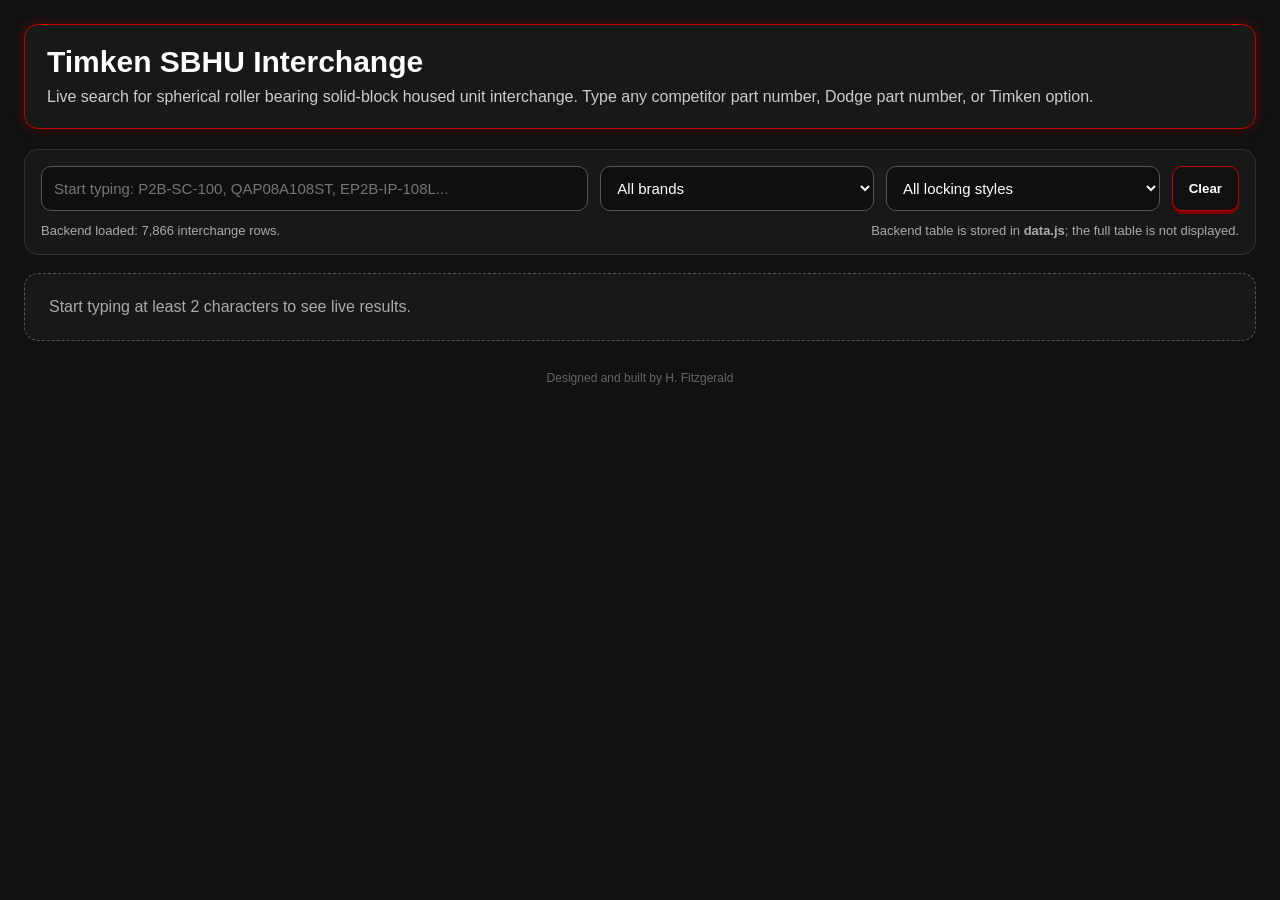
<file: timken-sbhu-interchange/index.html>
<!DOCTYPE html>
<html lang="en">
<head>
<meta charset="UTF-8" />
<meta name="viewport" content="width=device-width, initial-scale=1.0" />
<title>Timken SBHU Interchange</title>
<link rel="stylesheet" href="styles.css" />
</head>
<body>
<div class="page">

  <header class="hero">
    <h1>Timken SBHU Interchange</h1>
    <p>Live search for spherical roller bearing solid-block housed unit interchange. Type any competitor part number, Dodge part number, or Timken option.</p>
  </header>

  <section class="search-panel">
    <div class="search-row">
      <input id="searchInput" type="search" placeholder="Start typing: P2B-SC-100, QAP08A108ST, EP2B-IP-108L..." autocomplete="off" />
      <select id="brandFilter">
        <option value="">All brands</option>
      </select>
      <select id="styleFilter">
        <option value="">All locking styles</option>
      </select>
      <button id="clearBtn" type="button">Clear</button>
    </div>

    <div class="meta-row">
      <span id="status">Ready.</span>
      <span class="hint">Backend table is stored in <strong>data.js</strong>; the full table is not displayed.</span>
    </div>
  </section>

  <main id="results" class="results">
    <div class="empty">Start typing a part number to see live interchange results.</div>
  </main>

  <footer class="footer">
    Designed and built by H. Fitzgerald
  </footer>

</div>

<script src="data.js"></script>
<script src="app.js"></script>
</body>
</html>
</file>
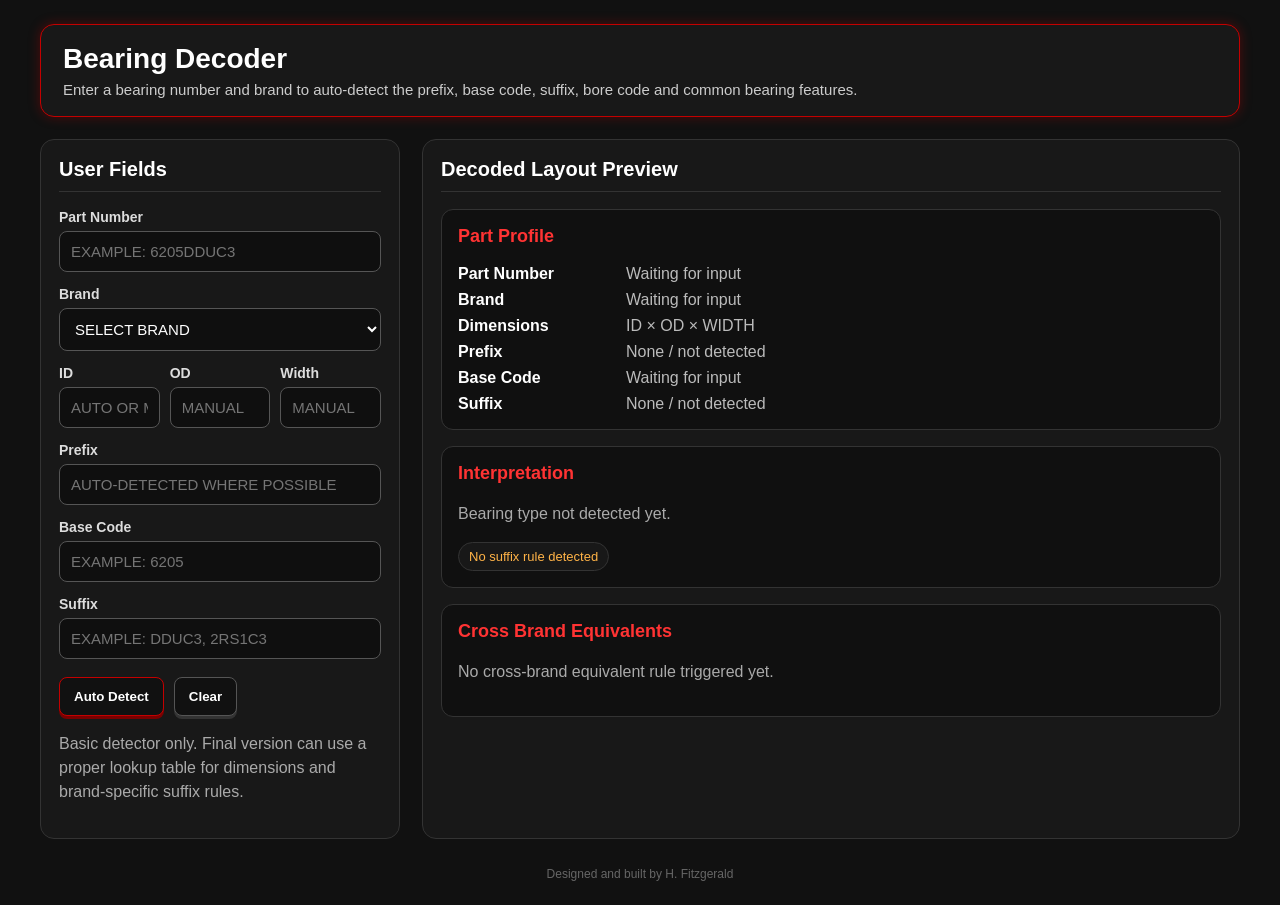
<file: bearing-decoder-autodetect.html>
<!DOCTYPE html>
<html lang="en">
<head>
  <meta charset="UTF-8" />
  <meta name="viewport" content="width=device-width, initial-scale=1.0" />
  <title>Bearing Decoder</title>
  <style>
    body { margin: 0; font-family: Arial, sans-serif; background: #111; color: #fff; }
    .page { max-width: 1200px; margin: 0 auto; padding: 24px; }
    .hero { border: 1px solid #c40000; border-radius: 14px; padding: 18px 22px; margin-bottom: 22px; background: #181818; box-shadow: 0 0 12px rgba(196, 0, 0, 0.35); }
    .hero h1 { margin: 0 0 6px; font-size: 28px; }
    .hero p { margin: 0; color: #ccc; font-size: 15px; }
    .layout { display: grid; grid-template-columns: 360px 1fr; gap: 22px; }
    .panel { background: #181818; border: 1px solid #333; border-radius: 14px; padding: 18px; }
    .panel h2 { margin-top: 0; font-size: 20px; border-bottom: 1px solid #333; padding-bottom: 10px; }
    label { display: block; margin-top: 14px; margin-bottom: 6px; color: #ddd; font-size: 14px; font-weight: bold; }
    input, select { width: 100%; box-sizing: border-box; padding: 11px; border-radius: 8px; border: 1px solid #555; background: #0f0f0f; color: #fff; font-size: 15px; text-transform: uppercase; }
    input:focus, select:focus { outline: none; border-color: #c40000; box-shadow: 0 0 0 2px rgba(196, 0, 0, 0.25); }
    .dimension-row { display: grid; grid-template-columns: 1fr 1fr 1fr; gap: 10px; }
    .button-row { display: flex; gap: 10px; margin-top: 18px; }
    button { border: 1px solid #c40000; background: #111; color: #fff; padding: 11px 14px; border-radius: 8px; cursor: pointer; font-weight: bold; box-shadow: 0 3px 0 #7a0000; }
    button:hover { background: #1d1d1d; }
    button.secondary { border-color: #555; box-shadow: 0 3px 0 #333; }
    .result-card { border: 1px solid #333; border-radius: 12px; padding: 16px; margin-bottom: 16px; background: #101010; }
    .result-card h3 { margin-top: 0; color: #ff3333; font-size: 18px; }
    .placeholder, .hint { color: #aaa; line-height: 1.5; }
    .field-summary { display: grid; grid-template-columns: 160px 1fr; gap: 8px; margin-top: 8px; }
    .field-summary strong { color: #fff; }
    .field-summary span { color: #bbb; }
    .tag-row { display: flex; flex-wrap: wrap; gap: 8px; margin-top: 10px; }
    .tag { border: 1px solid #333; background: #181818; color: #ddd; border-radius: 999px; padding: 6px 10px; font-size: 13px; }
    .warning { color: #ffb347; }
    .footer { text-align: center; margin-top: 28px; color: #666; font-size: 12px; }
    @media (max-width: 800px) {
      .layout { grid-template-columns: 1fr; }
      .dimension-row { grid-template-columns: 1fr; }
      .button-row { flex-direction: column; }
    }
  </style>
</head>
<body>
  <div class="page">
    <section class="hero">
      <h1>Bearing Decoder</h1>
      <p>Enter a bearing number and brand to auto-detect the prefix, base code, suffix, bore code and common bearing features.</p>
    </section>

    <main class="layout">
      <section class="panel">
        <h2>User Fields</h2>

        <label for="partNumber">Part Number</label>
        <input id="partNumber" type="text" placeholder="Example: 6205DDUC3" />

        <label for="brand">Brand</label>
        <select id="brand">
          <option value="">Select brand</option>
          <option>NSK</option><option>NTN</option><option>TIMKEN</option><option>SKF</option>
          <option>FAG</option><option>INA</option><option>IKO</option><option>NACHI</option><option>KOYO</option>
        </select>

        <div class="dimension-row">
          <div><label for="id">ID</label><input id="id" type="text" placeholder="AUTO OR MANUAL" /></div>
          <div><label for="od">OD</label><input id="od" type="text" placeholder="MANUAL" /></div>
          <div><label for="width">Width</label><input id="width" type="text" placeholder="MANUAL" /></div>
        </div>

        <label for="prefix">Prefix</label>
        <input id="prefix" type="text" placeholder="AUTO-DETECTED WHERE POSSIBLE" />

        <label for="baseCode">Base Code</label>
        <input id="baseCode" type="text" placeholder="Example: 6205" />

        <label for="suffix">Suffix</label>
        <input id="suffix" type="text" placeholder="Example: DDUC3, 2RS1C3" />

        <div class="button-row">
          <button type="button" id="detectBtn">Auto Detect</button>
          <button type="button" class="secondary" id="clearBtn">Clear</button>
        </div>

        <p class="hint">Basic detector only. Final version can use a proper lookup table for dimensions and brand-specific suffix rules.</p>
      </section>

      <section class="panel">
        <h2>Decoded Layout Preview</h2>

        <div class="result-card">
          <h3>Part Profile</h3>
          <div class="field-summary">
            <strong>Part Number</strong><span id="summaryPart">Waiting for input</span>
            <strong>Brand</strong><span id="summaryBrand">Waiting for input</span>
            <strong>Dimensions</strong><span id="summaryDimensions">ID × OD × Width</span>
            <strong>Prefix</strong><span id="summaryPrefix">Waiting for input</span>
            <strong>Base Code</strong><span id="summaryBase">Waiting for input</span>
            <strong>Suffix</strong><span id="summarySuffix">Waiting for input</span>
          </div>
        </div>

        <div class="result-card">
          <h3>Interpretation</h3>
          <p id="interpretation" class="placeholder">Bearing type, bore code, seal type, clearance, cage and special features will display here.</p>
          <div id="tags" class="tag-row"></div>
        </div>

        <div class="result-card">
          <h3>Cross Brand Equivalents</h3>
          <p id="equivalents" class="placeholder">Equivalent suffixes and comparable part numbers can be displayed here in a future version.</p>
        </div>
      </section>
    </main>

    <div class="footer">Designed and built by H. Fitzgerald</div>
  </div>

  <script>
    const fields = {
      part: document.getElementById("partNumber"),
      brand: document.getElementById("brand"),
      id: document.getElementById("id"),
      od: document.getElementById("od"),
      width: document.getElementById("width"),
      prefix: document.getElementById("prefix"),
      base: document.getElementById("baseCode"),
      suffix: document.getElementById("suffix")
    };

    const bearingTypes = {
      "6": "Deep groove ball bearing",
      "7": "Angular contact ball bearing",
      "1": "Self-aligning ball bearing",
      "2": "Spherical roller / self-aligning series",
      "3": "Tapered roller bearing",
      "4": "Double row deep groove / special series",
      "5": "Thrust ball bearing"
    };

    const prefixList = ["RNA", "NKI", "NUP", "NU", "NJ", "NA", "NK", "NF", "HR", "MR", "MF", "4T", "LM", "HM", "CF", "CFE", "KR", "KRV", "NUTR"];

    const suffixMeanings = [
      { code: "DDU", meaning: "NSK contact rubber seals both sides" },
      { code: "VV", meaning: "NSK non-contact rubber seals both sides" },
      { code: "LLU", meaning: "NTN contact rubber seals both sides" },
      { code: "LLB", meaning: "NTN non-contact rubber seals both sides" },
      { code: "2RS1", meaning: "SKF contact rubber seals both sides" },
      { code: "2RSH", meaning: "SKF heavy-duty contact seals both sides" },
      { code: "2RSL", meaning: "SKF low-friction seals both sides" },
      { code: "2RSR", meaning: "FAG contact rubber seals both sides" },
      { code: "2NSE", meaning: "Nachi contact seals both sides" },
      { code: "2RD", meaning: "Koyo rubber seals both sides" },
      { code: "UU", meaning: "IKO seals both sides" },
      { code: "ZZ", meaning: "Metal shields both sides" },
      { code: "2Z", meaning: "Metal shields both sides" },
      { code: "Z", meaning: "Metal shield one side" },
      { code: "C5", meaning: "Greater than C4 internal clearance" },
      { code: "C4", meaning: "Greater than C3 internal clearance" },
      { code: "C3", meaning: "Increased internal clearance" },
      { code: "CM", meaning: "Electric motor clearance" },
      { code: "NR", meaning: "Snap ring groove and snap ring" },
      { code: "N", meaning: "Snap ring groove" },
      { code: "K", meaning: "Tapered bore" },
      { code: "TN9", meaning: "Polyamide cage" },
      { code: "TVH", meaning: "Polyamide cage" },
      { code: "XL", meaning: "Schaeffler X-life design" }
    ];

    function cleanPart(value) {
      return value.toUpperCase().replace(/\s+/g, "").replace(/-/g, "");
    }

    function detectBore(baseCode) {
      const match = baseCode.match(/(\d{2})$/);
      if (!match) return "";
      const boreCode = match[1];
      const special = { "00": "10MM", "01": "12MM", "02": "15MM", "03": "17MM" };
      if (special[boreCode]) return special[boreCode];
      const numeric = parseInt(boreCode, 10);
      if (numeric >= 4) return (numeric * 5) + "MM";
      return "";
    }

    function findPrefix(part) {
      return prefixList.sort((a, b) => b.length - a.length).find(prefix => part.startsWith(prefix)) || "";
    }

    function findBase(part, prefix) {
      const remaining = prefix ? part.slice(prefix.length) : part;
      const cyl = remaining.match(/^(NU|NJ|NUP|NF)\d{3,4}/);
      if (cyl) return cyl[0];
      const needle = remaining.match(/^(RNA|NA|NK|NKI)\d{2,5}/);
      if (needle) return needle[0];
      const standard = remaining.match(/^\d{4,5}/);
      if (standard) return standard[0];
      const timken = remaining.match(/^[A-Z]{0,2}\d{3,6}/);
      if (timken) return timken[0];
      return "";
    }

    function detectSuffix(part, prefix, base) {
      const used = (prefix || "") + (base || "");
      return part.startsWith(used) ? part.slice(used.length) : "";
    }

    function decodeSuffixes(suffix) {
      if (!suffix) return [];
      return suffixMeanings.filter(item => suffix.includes(item.code)).map(item => item.meaning);
    }

    function buildEquivalentHint(suffix) {
      const s = suffix || "";
      if (s.includes("DDU") || s.includes("LLU") || s.includes("2RS") || s.includes("2NSE") || s.includes("2RD") || s.includes("UU")) {
        return "Seal equivalent family detected: NSK DDU / NTN LLU / SKF 2RS1 / FAG 2RSR / Nachi 2NSE / Koyo 2RD / IKO UU. Confirm contact type before substituting.";
      }
      if (s.includes("VV") || s.includes("LLB") || s.includes("2RSL")) {
        return "Low-friction or non-contact seal family detected. Do not treat as a direct match to full contact 2RS/DDU/LLU without checking application.";
      }
      if (s.includes("ZZ") || s.includes("2Z")) {
        return "Shielded bearing family detected. Common equivalents include ZZ and 2Z, depending on brand format.";
      }
      return "No cross-brand equivalent rule triggered yet.";
    }

    function autoDetect() {
      const cleaned = cleanPart(fields.part.value);
      fields.part.value = cleaned;

      const prefix = findPrefix(cleaned);
      const base = findBase(cleaned, prefix);
      const suffix = detectSuffix(cleaned, prefix, base);

      fields.prefix.value = prefix;
      fields.base.value = base;
      fields.suffix.value = suffix;

      const detectedBore = detectBore(base);
      if (detectedBore && !fields.id.value) fields.id.value = detectedBore;

      updatePreview();
    }

    function updatePreview() {
      Object.values(fields).forEach(field => {
        if (field.tagName !== "SELECT") field.value = field.value.toUpperCase();
      });

      const dimensions = `${fields.id.value || "ID"} × ${fields.od.value || "OD"} × ${fields.width.value || "WIDTH"}`;

      document.getElementById("summaryPart").textContent = fields.part.value || "Waiting for input";
      document.getElementById("summaryBrand").textContent = fields.brand.value || "Waiting for input";
      document.getElementById("summaryDimensions").textContent = dimensions;
      document.getElementById("summaryPrefix").textContent = fields.prefix.value || "None / not detected";
      document.getElementById("summaryBase").textContent = fields.base.value || "Waiting for input";
      document.getElementById("summarySuffix").textContent = fields.suffix.value || "None / not detected";

      const typeKey = fields.base.value ? fields.base.value.charAt(0) : "";
      const typeText = bearingTypes[typeKey] || "Bearing type not detected yet";
      const boreText = fields.id.value ? ` Bore appears to be ${fields.id.value}.` : "";
      document.getElementById("interpretation").textContent = `${typeText}.${boreText}`;

      const tagContainer = document.getElementById("tags");
      tagContainer.innerHTML = "";
      const decoded = decodeSuffixes(fields.suffix.value);

      if (decoded.length) {
        decoded.forEach(text => {
          const tag = document.createElement("span");
          tag.className = "tag";
          tag.textContent = text;
          tagContainer.appendChild(tag);
        });
      } else {
        const tag = document.createElement("span");
        tag.className = "tag warning";
        tag.textContent = "No suffix rule detected";
        tagContainer.appendChild(tag);
      }

      document.getElementById("equivalents").textContent = buildEquivalentHint(fields.suffix.value);
    }

    function clearAll() {
      Object.values(fields).forEach(field => field.value = "");
      updatePreview();
    }

    document.getElementById("detectBtn").addEventListener("click", autoDetect);
    document.getElementById("clearBtn").addEventListener("click", clearAll);

    Object.values(fields).forEach(field => {
      field.addEventListener("input", updatePreview);
      field.addEventListener("change", updatePreview);
    });

    fields.part.addEventListener("blur", autoDetect);

    updatePreview();
  </script>
</body>
</html>
</file>
<file: mounted-unit-xref/styles.css>
:root{
  --bg:#111;
  --panel:#181818;
  --panel2:#101010;
  --line:#333;
  --red:#c40000;
  --text:#fff;
  --muted:#aaa;
  --soft:#ddd;
  --amber:#ffb347;
  --green:#7ee081;
}

*{box-sizing:border-box}

body{
  margin:0;
  font-family:Arial,sans-serif;
  background:var(--bg);
  color:var(--text);
}

.page{
  max-width:1400px;
  margin:0 auto;
  padding:24px;
}

.hero{
  border:1px solid var(--red);
  border-radius:14px;
  padding:18px 22px;
  margin-bottom:22px;
  background:var(--panel);
  box-shadow:0 0 12px rgba(196,0,0,.35);
}

.hero h1{
  margin:0 0 6px;
  font-size:28px;
}

.hero p{
  margin:0;
  color:#ccc;
  font-size:15px;
  line-height:1.45;
}

.controls{
  display:grid;
  grid-template-columns:2fr 1fr 1fr auto;
  gap:12px;
  margin-bottom:14px;
}

input,select{
  width:100%;
  padding:12px;
  border-radius:10px;
  border:1px solid #555;
  background:#0f0f0f;
  color:#fff;
  font-size:15px;
}

button{
  border:1px solid var(--red);
  background:#111;
  color:#fff;
  padding:11px 16px;
  border-radius:10px;
  cursor:pointer;
  font-weight:bold;
  box-shadow:0 3px 0 #7a0000;
}

button:hover{
  background:#1d1d1d;
}

.status{
  color:#aaa;
  font-size:13px;
  margin:0 0 18px;
}

.result-card{
  background:var(--panel);
  border:1px solid var(--line);
  border-radius:14px;
  padding:16px;
  margin-bottom:16px;
}

.card-head{
  display:flex;
  justify-content:space-between;
  align-items:flex-start;
  gap:14px;
  border-bottom:1px solid var(--line);
  padding-bottom:10px;
  margin-bottom:12px;
}

.card-head h2{
  margin:8px 0 0;
  font-size:20px;
}

.badge{
  display:inline-block;
  border:1px solid #444;
  border-radius:999px;
  padding:5px 9px;
  color:#ddd;
  background:#101010;
  font-size:12px;
}

.confidence{
  border:1px solid var(--green);
  color:var(--green);
  background:rgba(126,224,129,.12);
  border-radius:999px;
  padding:7px 10px;
  font-size:12px;
  font-weight:bold;
  white-space:nowrap;
}

.matched{
  color:var(--amber);
  margin:0 0 12px;
}

.table-wrap{
  overflow-x:auto;
}

table{
  width:100%;
  border-collapse:collapse;
}

th,td{
  text-align:left;
  border-bottom:1px solid #2a2a2a;
  padding:9px 8px;
  vertical-align:top;
}

th{
  width:160px;
  color:#fff;
}

td{
  color:#ccc;
}

.note{
  margin:12px 0 0;
  color:#aaa;
  line-height:1.45;
  font-size:14px;
}

.empty{
  border:1px dashed #555;
  border-radius:14px;
  padding:22px;
  color:#aaa;
  background:#181818;
}

.footer{
  text-align:center;
  margin-top:30px;
  color:#666;
  font-size:12px;
}

@media(max-width:850px){
  .controls{
    grid-template-columns:1fr;
  }

  .card-head{
    flex-direction:column;
  }

  button{
    width:100%;
  }
}
</file>
<file: supplier-directory/styles.css>
:root{--bg:#090f16;--panel:#111821;--panel2:#151f2b;--text:#eef2f7;--muted:#99a7b7;--red:#d42027;--line:#273445;--chip:#202c3a;--good:#22c55e}*{box-sizing:border-box}body{margin:0;background:#090f16;color:var(--text);font:15px/1.45 system-ui,-apple-system,Segoe UI,Roboto,Arial,sans-serif}.shell{padding:8px;max-width:none;margin:auto}.panel{background:rgba(17,24,33,.92);border:1px solid var(--line);border-radius:14px;box-shadow:0 18px 48px rgba(0,0,0,.24)}.search-panel{padding:12px;margin-bottom:8px}.compact-title{margin-bottom:10px}.compact-title h2{font-size:20px;line-height:1.1;margin:0 0 4px}.compact-title p{font-size:13px;line-height:1.25;margin:0;color:var(--muted)}.search-grid{display:grid;grid-template-columns:repeat(6,minmax(100px,1fr));gap:9px;align-items:end}.quick-search{grid-column:span 2}.search-wrap label{display:block;font-size:13px;margin-bottom:5px;color:#b8c9dc;font-weight:700}input[type=search],select{width:100%;padding:10px 11px;border:1px solid #334155;border-radius:11px;background:#0b1119;color:var(--text);font-size:14px;min-height:42px;outline:none}input[type=search]:focus,select:focus{border-color:var(--red);box-shadow:0 0 0 3px rgba(212,32,39,.18)}.preferred-toggle{display:flex;gap:8px;align-items:center;color:#b8c9dc;font-weight:800;min-height:42px;padding:10px 11px;border:1px solid #334155;border-radius:11px;background:#0b1119;font-size:13px}.preferred-toggle input{width:auto}.control-row{display:flex;gap:12px;align-items:center;flex-wrap:wrap;margin-top:9px;color:var(--muted);font-size:13px}button{border:1px solid #344255;background:var(--chip);color:var(--text);border-radius:10px;padding:8px 11px;cursor:pointer;font-weight:800;font-size:13px}button:hover{border-color:var(--red);box-shadow:0 0 0 2px rgba(212,32,39,.18)}.supplier-results{margin-top:12px;display:grid;grid-template-columns:repeat(3,minmax(0,1fr));gap:10px}.supplier-card{background:var(--panel2);border:1px solid var(--line);border-radius:14px;padding:12px;min-width:0}.supplier-main{display:flex;justify-content:space-between;gap:10px;align-items:flex-start}.supplier-name{font-size:18px;line-height:1.12;font-weight:950;letter-spacing:.01em}.badge{background:rgba(212,32,39,.18);border:1px solid rgba(212,32,39,.45);border-radius:999px;padding:3px 7px;font-size:11px;color:#fff;white-space:nowrap}.badge.pref{background:rgba(34,197,94,.13);border-color:rgba(34,197,94,.45);color:#c9f7da}.meta,.products,.notes{font-size:12px;line-height:1.25;color:var(--muted);margin-top:6px}.products{color:#dbe4ee;max-height:64px;overflow:hidden}.notes{border-left:3px solid var(--red);padding-left:8px;color:#ffd7d9}.chips{display:flex;gap:5px;flex-wrap:wrap;margin-top:8px;max-height:64px;overflow:hidden}.chip{background:#0b1119;border:1px solid var(--line);border-radius:999px;padding:4px 7px;color:#dbe4ee;font-size:12px}.contact-grid{display:grid;grid-template-columns:1fr 1fr;gap:6px;margin-top:8px}.mini-field{background:#0b1119;border:1px solid var(--line);border-radius:9px;padding:6px 7px;font-size:12px;color:#dbe4ee;overflow-wrap:anywhere}.mini-field b{display:block;color:var(--muted);font-size:10px;text-transform:uppercase;margin-bottom:2px}.mini-field a{color:#dbeafe;text-decoration:none}mark{background:rgba(212,32,39,.36);color:#fff;border-radius:4px;padding:0 2px}.empty{padding:22px;text-align:center;color:var(--muted);border:1px dashed var(--line);border-radius:14px;margin-top:12px;font-size:13px}footer{text-align:center;color:#6b7280;padding:10px;font-size:11px}@media(max-width:1100px){.search-grid{grid-template-columns:repeat(3,minmax(100px,1fr))}.quick-search{grid-column:span 3}.supplier-results{grid-template-columns:repeat(2,minmax(0,1fr))}}@media(max-width:650px){.search-grid{grid-template-columns:repeat(2,minmax(0,1fr))}.quick-search{grid-column:span 2}.supplier-results{grid-template-columns:1fr}.compact-title p{font-size:12px}.contact-grid{grid-template-columns:1fr}}
/* Add supplier / product test controls */
.add-panel{margin-top:10px;border:1px solid var(--line);border-radius:14px;background:#0b1119;padding:10px}
.add-panel summary{cursor:pointer;font-weight:900;color:#fff;list-style:none}
.add-panel summary::-webkit-details-marker{display:none}
.add-panel summary:before{content:'+';display:inline-grid;place-items:center;width:20px;height:20px;margin-right:8px;border:1px solid var(--red);border-radius:999px;color:#fff;background:rgba(212,32,39,.18)}
.add-panel[open] summary:before{content:'–'}
.add-grid{display:grid;grid-template-columns:repeat(4,minmax(120px,1fr));gap:9px;margin-top:12px;align-items:end}
.add-grid .wide{grid-column:span 2}
.add-pref{align-self:end}
input[type=text],input[type=email]{width:100%;padding:10px 11px;border:1px solid #334155;border-radius:11px;background:#0b1119;color:var(--text);font-size:14px;min-height:42px;outline:none}
input[type=text]:focus,input[type=email]:focus{border-color:var(--red);box-shadow:0 0 0 3px rgba(212,32,39,.18)}
.add-note{margin:8px 0 0;color:var(--muted);font-size:12px;line-height:1.3}
.badge.local{background:rgba(59,130,246,.15);border-color:rgba(59,130,246,.45);color:#dbeafe;margin-right:5px}
@media(max-width:1100px){.add-grid{grid-template-columns:repeat(2,minmax(0,1fr))}.add-grid .wide{grid-column:span 2}}
@media(max-width:650px){.add-grid{grid-template-columns:1fr}.add-grid .wide{grid-column:span 1}}

/* Guided two-part add flow */
.add-mode-row{display:flex;gap:8px;flex-wrap:wrap;margin-top:12px}
.mode-btn{border-color:#344255;background:#0b1119;box-shadow:none}
.mode-btn.active{border-color:var(--red);background:rgba(212,32,39,.18);box-shadow:0 0 0 2px rgba(212,32,39,.1)}
.guided-add-flow{margin-top:12px;border-top:1px solid var(--line);padding-top:12px}
.guided-add-flow.hidden{display:none}
.flow-step{display:flex;gap:10px;align-items:flex-start;margin:4px 0 10px}
.flow-step.second-step{margin-top:16px}
.flow-step h3{margin:0;font-size:14px;color:#fff;line-height:1.2}
.flow-step p{margin:3px 0 0;color:var(--muted);font-size:12px;line-height:1.25}
.step-pill{display:inline-grid;place-items:center;min-width:24px;height:24px;border:1px solid var(--red);border-radius:999px;background:rgba(212,32,39,.16);font-weight:900;color:#fff;font-size:12px}
.add-grid.two-col{grid-template-columns:2fr 1fr;align-items:start}
.selected-box{border:1px solid var(--line);border-radius:11px;background:#0b1119;min-height:42px;padding:9px 11px;color:#dbe4ee;font-size:13px}
.selected-box b{display:block;color:var(--muted);font-size:10px;text-transform:uppercase;margin-bottom:3px}
.live-match-list{margin-top:6px;border:1px solid var(--line);border-radius:11px;background:#09111b;max-height:180px;overflow:auto;padding:5px;display:grid;gap:4px}
.match-item{width:100%;text-align:left;background:#111b27;border:1px solid #263447;border-radius:8px;box-shadow:none;padding:7px 9px;font-weight:750;color:#e5edf6;line-height:1.2}
.match-item:hover{border-color:var(--red);background:#172233}
.match-item.create{border-color:rgba(34,197,94,.45);background:rgba(34,197,94,.1);color:#d7ffe3}
.match-item small{display:inline-block;margin-left:6px;color:#ffcf8a;font-weight:800;font-size:10px;text-transform:uppercase}
.match-empty{color:var(--muted);font-size:12px;padding:7px 8px}
.add-admin-row{border-top:1px solid var(--line);padding-top:9px;margin-top:14px}
@media(max-width:800px){.add-grid.two-col{grid-template-columns:1fr}}
</file>
<file: timken-sbhu-interchange/styles.css>
:root{
  --bg:#111;
  --panel:#181818;
  --panel2:#101010;
  --line:#333;
  --red:#c40000;
  --text:#fff;
  --muted:#aaa;
  --soft:#ddd;
  --amber:#ffb347;
  --green:#7ee081;
  --blue:#7fc7ff;
}

*{box-sizing:border-box}

body{
  margin:0;
  font-family:Arial,sans-serif;
  background:var(--bg);
  color:var(--text);
}

.page{
  max-width:1500px;
  margin:0 auto;
  padding:24px;
}

.hero{
  background:var(--panel);
  border:1px solid var(--red);
  border-radius:14px;
  padding:20px 22px;
  margin-bottom:20px;
  box-shadow:0 0 12px rgba(196,0,0,.35);
}

.hero h1{
  margin:0 0 6px;
  font-size:30px;
}

.hero p{
  margin:0;
  color:#ccc;
  line-height:1.45;
}

.search-panel{
  background:var(--panel);
  border:1px solid var(--line);
  border-radius:14px;
  padding:16px;
  margin-bottom:18px;
}

.search-row{
  display:grid;
  grid-template-columns:2fr 1fr 1fr auto;
  gap:12px;
}

input,select{
  width:100%;
  padding:12px;
  border-radius:10px;
  border:1px solid #555;
  background:#0f0f0f;
  color:#fff;
  font-size:15px;
}

input:focus,select:focus{
  outline:none;
  border-color:var(--red);
  box-shadow:0 0 0 2px rgba(196,0,0,.25);
}

button{
  border:1px solid var(--red);
  background:#111;
  color:#fff;
  padding:11px 16px;
  border-radius:10px;
  cursor:pointer;
  font-weight:bold;
  box-shadow:0 3px 0 #7a0000;
}

button:hover{
  background:#1d1d1d;
}

.meta-row{
  display:flex;
  justify-content:space-between;
  gap:12px;
  flex-wrap:wrap;
  margin-top:12px;
  color:#aaa;
  font-size:13px;
}

.results{
  display:grid;
  gap:16px;
}

.result-card{
  background:var(--panel);
  border:1px solid var(--line);
  border-radius:14px;
  padding:16px;
}

.card-head{
  display:flex;
  justify-content:space-between;
  gap:16px;
  align-items:flex-start;
  border-bottom:1px solid var(--line);
  padding-bottom:12px;
  margin-bottom:14px;
}

.card-head h2{
  margin:7px 0 0;
  font-size:21px;
}

.badges{
  display:flex;
  flex-wrap:wrap;
  gap:7px;
}

.badge{
  display:inline-block;
  border:1px solid #444;
  border-radius:999px;
  padding:5px 9px;
  color:#ddd;
  background:#101010;
  font-size:12px;
}

.badge.match{
  color:var(--amber);
  border-color:var(--amber);
  background:rgba(255,179,71,.1);
}

.badge.direct{
  color:var(--green);
  border-color:var(--green);
  background:rgba(126,224,129,.1);
}

.columns{
  display:grid;
  grid-template-columns:minmax(280px, 420px) 1fr;
  gap:18px;
}

.panel{
  background:var(--panel2);
  border:1px solid #2b2b2b;
  border-radius:12px;
  padding:14px;
}

.panel h3{
  margin:0 0 10px;
  color:#ff3333;
  font-size:17px;
}

.source-lines{
  display:grid;
  grid-template-columns:140px 1fr;
  gap:8px;
  color:#ccc;
}

.source-lines strong{
  color:#fff;
}

.timken-grid{
  display:grid;
  grid-template-columns:repeat(auto-fit,minmax(210px,1fr));
  gap:10px;
}

.timken-option{
  border:1px solid #333;
  border-radius:10px;
  background:#151515;
  padding:11px;
}

.timken-option small{
  color:#aaa;
  display:block;
  margin-bottom:5px;
}

.timken-option strong{
  color:#fff;
  word-break:break-word;
}

.timken-option.na{
  opacity:.45;
}

.alt-section{
  margin-top:14px;
}

.alt-section h4{
  margin:12px 0 8px;
  color:#ddd;
}

.alt-list{
  display:flex;
  flex-wrap:wrap;
  gap:8px;
}

.alt-pill{
  border:1px solid #444;
  background:#101010;
  border-radius:999px;
  padding:6px 10px;
  font-size:13px;
  color:#ddd;
}

.alt-pill em{
  color:#aaa;
  font-style:normal;
}

.note{
  margin:14px 0 0;
  color:#aaa;
  line-height:1.45;
  font-size:14px;
}

.empty{
  background:var(--panel);
  border:1px dashed #555;
  border-radius:14px;
  color:#aaa;
  padding:24px;
}

.footer{
  text-align:center;
  margin-top:30px;
  color:#666;
  font-size:12px;
}

@media(max-width:900px){
  .search-row,
  .columns{
    grid-template-columns:1fr;
  }

  button{
    width:100%;
  }

  .card-head{
    flex-direction:column;
  }

  .source-lines{
    grid-template-columns:1fr;
  }
}
</file>
